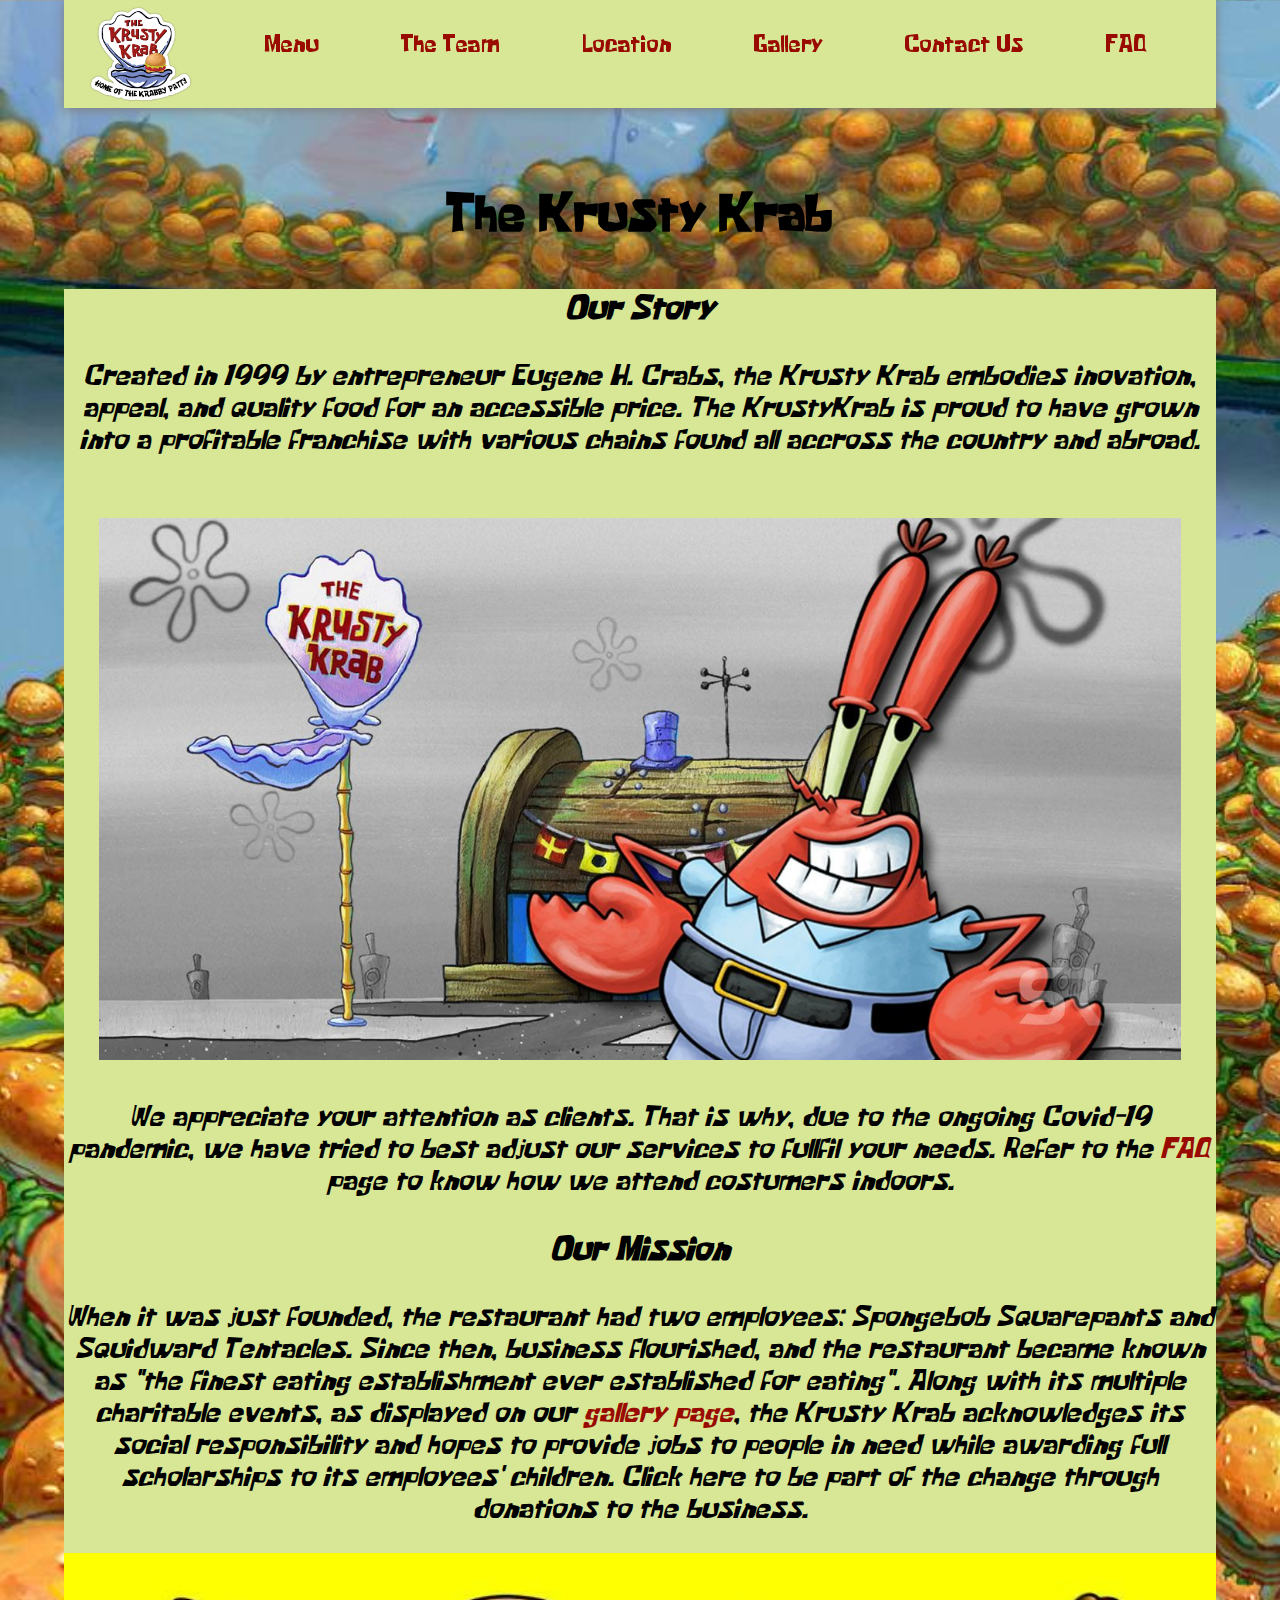
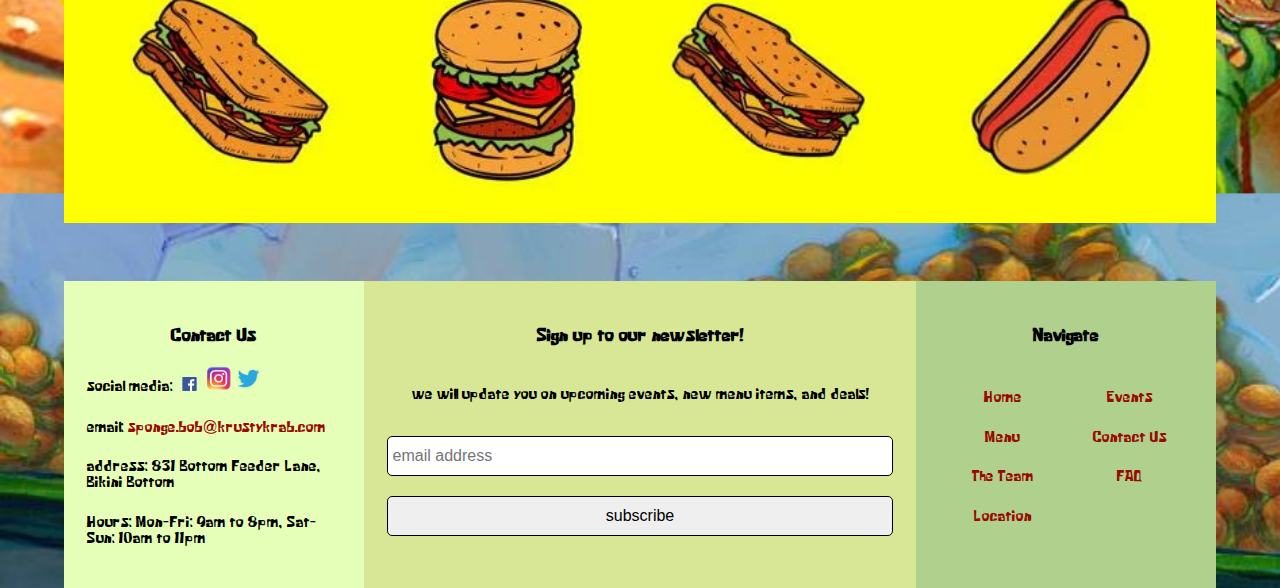
<file: index.html>
<!DOCTYPE html>
<html>
    <head>
        <meta http-equiv="Content-Type" content="text/html; charset=utf-8" />
        
        <!-- For our keywords, TA Victor told us we could include the same keywords on all our pages. -->
        <meta name="keywords" content="Spongebob, spongebob, Sponge Bob, Krusty Krab, Bikini Bottom, Krabby Patty, krabby patty, restaurant, burger, fast food, Mr. Krabs, Mr Krabs, cartoon restaurant">

        <link rel="stylesheet" type="text/css" href="style.css">
        <link rel="stylesheet" type="text/css" href="NavBarStyle.css">
        <link rel="stylesheet" type="text/css" href="FooterStyle.css">
        <!-- Insert Tristan's nav bar -->
        <title>Krusty Krab</title>
    </head>
    <body>
        
        <div id="navBar">
            <!-- logo -->
            <span id="logo">
                <a href="index.html"> <img src="KrustyKrabLogo.png" height="100%"></a>
            </span>
    
            <span id="pages">
                <!-- Menu -->
                <span class="navBox">
                    <a href="menu.html"> Menu </a>
                </span>
    
                <!-- The Team -->
                <span class="navBox">
                    <a href="team.html"> The Team </a>
                </span>
    
                <!-- Location -->
                <span class="navBox">
                    <a href="location.html"> Location </a>
                </span>
    
                <!-- Events / Gallery -->
                <span class="navBox">
                    <a href="gallery.html"> Gallery </a>
                </span>
    
                <!-- Contact Us -->
                <span class="navBox">
                    <a href="contact.html"> Contact Us </a>
                </span>
    
                <!-- FAQ -->
                <span class="navBox">
                    <a href="faq.html"> FAQ </a>
                </span>
        </div>

        <h1>The Krusty Krab</h1>
        <div class="content">
           
            <div class="about_us"> 
                
                <h3>Our Story</h3>
                <p>
                    Created in 1999 by entrepreneur Eugene H. Crabs, the 
                    Krusty Krab embodies inovation, appeal, and quality food
                    for an accessible price. The KrustyKrab is proud to 
                    have grown into a profitable franchise with various chains
                    found all accross the country and abroad. <br>
                    <div style="padding: 3%; border-radius: 15px;">
                        <img src="KrustyKrab.jpg"; width="100%";max-width="500px";>
                    </div>
                    We appreciate your attention as clients. That is why, due
                    to the ongoing Covid-19 pandemic, we have tried to best 
                    adjust our services to fullfil your needs. Refer to the 
                    <a href="faq.html">FAQ</a> page to know how we attend
                     costumers indoors. 
                    <br>
                    <h3>Our Mission</h3>
                    When it was just founded, the restaurant had two employees:
                    Spongebob Squarepants and Squidward Tentacles. Since then, 
                    business flourished, and the restaurant became known as 
                    "the finest eating establishment ever established for 
                    eating". Along with its multiple charitable events, as 
                    displayed on our <a href="gallery.html">gallery page</a>, the 
                    Krusty Krab acknowledges its social 
                    responsibility and hopes to provide jobs to people in need
                    while awarding full scholarships to its employees' 
                    children. Click <a href="contact.html"></a>here to be part
                    of the change through donations to the business. 
                </p>
            </div>

            <script>
                function mouseOut() {
                    document.getElementById("show_men").style = "show_menu";
                    document.getElementById("show_men").innerHTML="";
                }
                function mouseOver() {
                    document.getElementById("show_men").innerHTML="<span id=explore_menu><br>Explore Our Menu!</span>";
                }
            </script>

            <div class="all_together_menu">
               <!-- <div class="show_menu"> -->
                    <div class="Title">
                        <a href=menu.html>
                            <div id="show_men" onmouseout="mouseOut()" onmouseover="mouseOver()" ></div>
                        </a>
                    </div> 
                <!-- </div> -->
                <div class = "display_hover" style="color:#000">
                    <h2>Hello!!!!!</h2>
                </div>
            </div>
        </div>
        <div id="footer">
          
            <div class="column left">
                <h4>
                    Contact Us
                </h4>
    
                <div>
                    <span>
                        <h5 style="display: inline;">
                            social media:
                        </h5>
                    </span>
                    <span>
                        <a href="https://www.facebook.com/TheKrustyKrabOfficial" target="blank"><img src="facebook-logo-png-2320.png" class="responsiveImage"></a>
                    </span>
                    <span>
                        <a href="https://www.instagram.com/explore/tags/krustykrab/?hl=en" target="blank"><img src="instagram-logo-png-2428.png" class="responsiveImage"></a>
                    </span>
                    <span>
                        <a href="https://twitter.com/krustykrabUSA" target="blank"><img src="twitter-logo-png-5860.png" class="responsiveImage"></a>
                    </span>
                </div>
    
                <h5>
                    email: <a href="mailto: sponge.bob@krustykrab.com">sponge.bob@krustykrab.com</a>
                </h5>
    
                <h5>
                    address: 831 Bottom Feeder Lane, Bikini Bottom
                </h5>
    
                <h5>
                    Hours: Mon-Fri: 9am to 8pm, Sat-Sun: 10am to 11pm
                </h5>
            </div>
    
            <div class="column middle">
                <h4>
                    Sign up to our newsletter!
                </h4>
    
                <h5 style="text-align: center;">
                    we will update you on upcoming events, new menu items, and deals!
                </h5>
    
                <form>
                    <input type="text" placeholder="email address" name="email" required>
                    <input type="submit" value="subscribe" name="subscribe">
                </form>
            </div>
    
            <div class="column right">
                <h4>
                    Navigate
                </h4>
    
                <div id="navLinks">
                    <span class="navigate">
                        <h5><a href="index.html">Home</a></h5>
                        <h5><a href="menu.html">Menu</a></h5>
                        <h5><a href="team.html">The Team</a></h5>
                        <h5><a href="location.html">Location</a></h5>
                    </span>
                    <span class="navigate">
                        <h5><a href="events.html">Events</a></h5>
                        <h5><a href="contact.html">Contact Us</a></h5>
                        <h5><a href="faq.html">FAQ</a></h5>
                    </span>
                </div>
            </div>
        </div>
    </body>
</html>
</file>
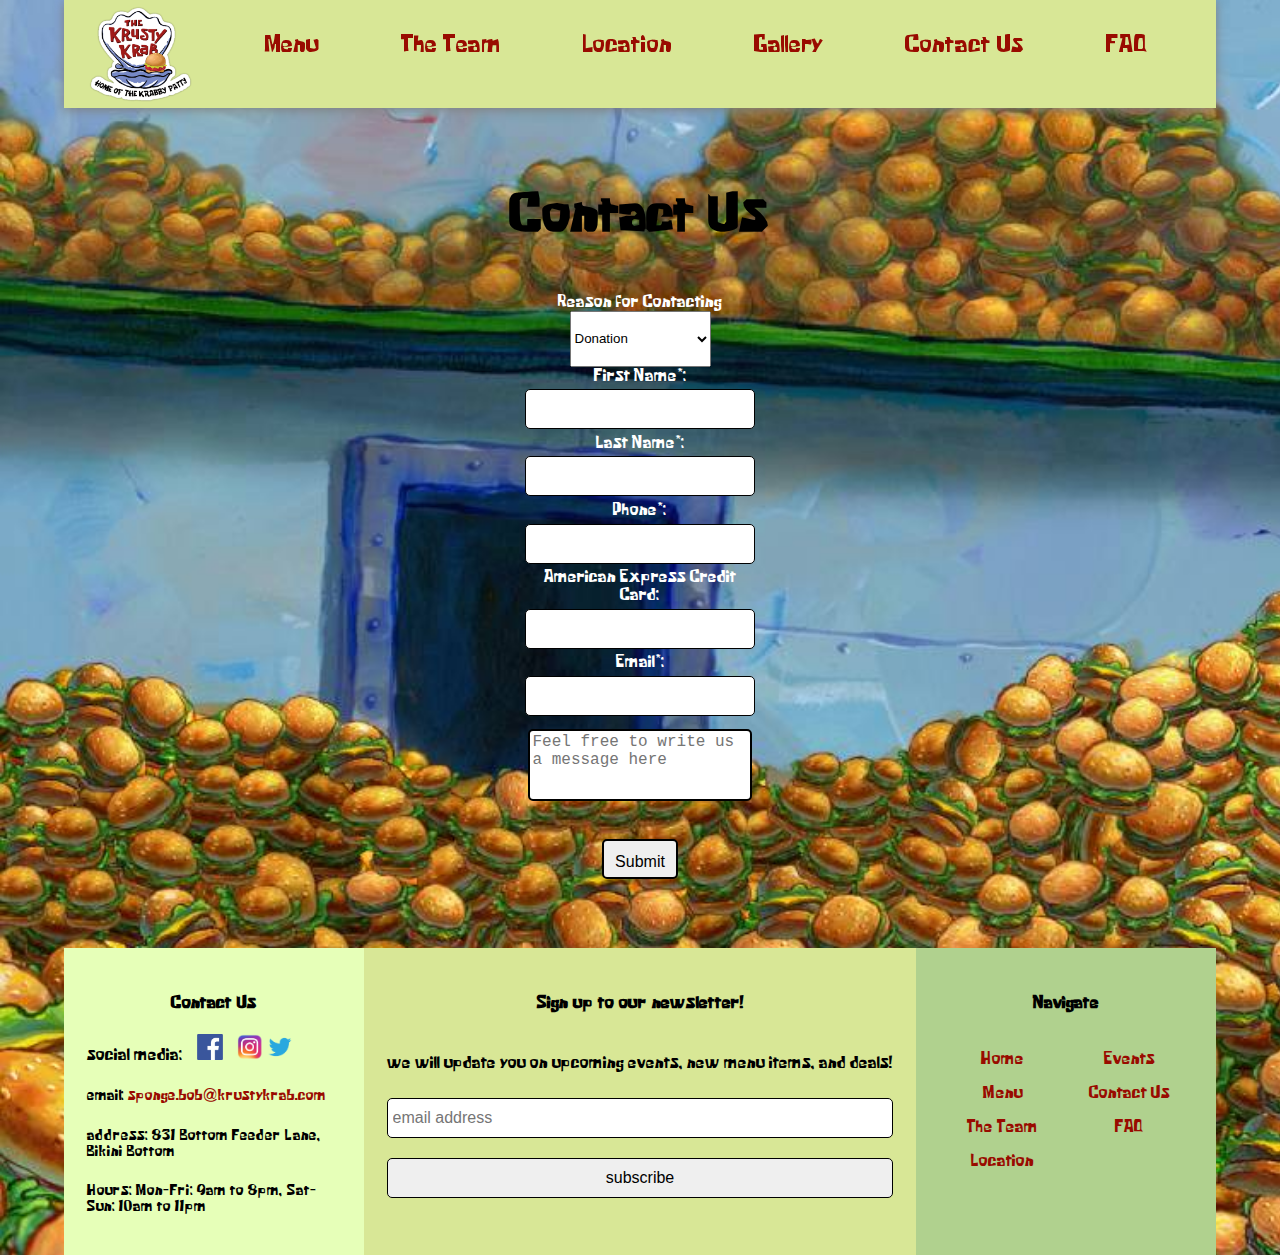
<file: contact.html>
<!DOCTYPE html>
<html>
    <head>

        <!-- For our keywords, TA Victor told us we could include the same keywords on all our pages. -->
        <meta name="keywords" content="Spongebob, spongebob, Sponge Bob, Krusty Krab, Bikini Bottom, Krabby Patty, krabby patty, restaurant, burger, fast food, Mr. Krabs, Mr Krabs, cartoon restaurant">
        
        <link rel="stylesheet" type="text/css" href="style.css">
        <link rel="stylesheet" type="text/css" href="FooterStyle.css">
        <link rel="stylesheet" type="text/css" href="NavBarStyle.css">
        <script src="https://code.jquery.com/jquery-3.6.0.slim.min.js" 
        integrity="sha256-u7e5khyithlIdTpu22PHhENmPcRdFiHRjhAuHcs05RI=" 
        crossorigin="anonymous"></script>
        <style>
            .errMsg {
                color: #D20E11; border: solid 1px #d20e11; display:none;  
                padding: 1px 15px;
                }
                form p {
                    margin: 0 40%;
                    color: #fff;
                }
            /* textarea {

            } */
        </style>
    </head>
<body>
    <div id="navBar">
        <!-- logo -->
        <span id="logo">
            <a href="index.html"> <img src="KrustyKrabLogo.png" height="100%"></a>
        </span>

        <span id="pages">
            <!-- Menu -->
            <span class="navBox">
                <a href="menu.html"> Menu </a>
            </span>

            <!-- The Team -->
            <span class="navBox">
                <a href="team.html"> The Team </a>
            </span>

            <!-- Location -->
            <span class="navBox">
                <a href="location.html"> Location </a>
            </span>

            <!-- Events / Gallery -->
            <span class="navBox">
                <a href="gallery.html"> Gallery </a>
            </span>

            <!-- Contact Us -->
            <span class="navBox">
                <a href="contact.html"> Contact Us </a>
            </span>

            <!-- FAQ -->
            <span class="navBox">
                <a href="faq.html"> FAQ </a>
            </span>
    </div>
    <script>

        //TODO:
        //Upload select options making sure its a comment, resume, reservations, or other
        //Add options for date and time if it is reservation, and remove resume of its not job application
        // style the whole page. 
        //
                             
        function validateEmail(email) 
        {
            const re = /^(([^<>()[\]\\.,;:\s@"]+(\.[^<>()[\]\\.,;:\s@"]+)*)|(".+"))@((\[[0-9]{1,3}\.[0-9]{1,3}\.[0-9]{1,3}\.[0-9]{1,3}\])|(([a-zA-Z\-0-9]+\.)+[a-zA-Z]{2,}))$/;
            return re.test(String(email).toLowerCase());
        }
        function validPhoneNumber()
        {
                var enteredNumber = document.getElementsByName("phone")[0].value;
                var phonenumber = /^\(?([0-9]{3})\)?[-. ]?([0-9]{3})[-. ]?([0-9]{4})$/;
                if(phonenumber.test(enteredNumber)){
                    return true; 
                }
                return false;    
        }
        function validate()
        {
            err=false;
            document.getElementById("errFName").style.display = "none";
            document.getElementById("errPhone").style.display = "none";
            document.getElementById("errLName").style.display = "none";
            document.getElementById("errMail").style.display = "none";
            document.getElementById("errCard").style.display = "none";
            with (document.data)
            {
                if (lname.value=="")
                {
                    document.getElementById("errFName").style.display = "inline-block";
                    lname.focus();
                    err=true;
                }
                if (fname.value=="")
                {
                    document.getElementById("errLName").style.display = "inline-block";

                    phone.focus();
                    err=true;
                }
                if(email.value=="" || !(validateEmail(email.value))) 
                {
                    document.getElementById("errMail").style.display = "inline-block";
                    email.focus();
                    err=true;
                }
                if(phone.value==""|| !validPhoneNumber())
                {
                    document.getElementById("errPhone").style.display = "inline-block";
                    phone.focus();
                    err=true;
                }
                if(card.value == "" || !validCard(card.value))
                {
                    document.getElementById("errCard").style.display = "inline-block"
                    card.focus()
                    err = true
                }
            }
            return !err;
        }
        function validCard(inputtxt)
        {
            var cardno = /^(?:3[47][0-9]{13})$/;
            if(inputtxt.value.match(cardno))
                    {
                return true;
                    }
                else
                    {
                    // alert("Not a valid American Express credit card number!");
                        return false;
                    }
        }
        
        window.onload =  function() 
        {
            
            displayAppropriateValue("donate")
            select_choices = document.getElementById("reason")
            select_choices.addEventListener("change", function ()
            {
                displayAppropriateValue(select_choices.value)
            })
            
            // alert(select_choices)
            // alert("hey")
        }
        function displayAppropriateValue(choice)
        {
            if(choice == "donate")
            {
                document.getElementById("myFile").style.display = "none";
                document.getElementById("card").style.display = "inline-block";
                document.getElementById("ResDate").style.display = "none";
                document.getElementById("file").style.display = "none";
            }
            else if(choice == "employment")
            {
                document.getElementById("card").style.display = "none";
                document.getElementById("myFile").style.display = "inline-block";
                document.getElementById("ResDate").style.display = "none";
                document.getElementById("file").style.display = "inline-block";

            }
            else if(choice == "other")
            {
                document.getElementById("myFile").style.display = "none";
                document.getElementById("card").style.display = "none";
                document.getElementById("ResDate").style.display = "none";
                document.getElementById("file").style.display = "none";
            }
            else if(choice == "reservation")
            {
                document.getElementById("myFile").style.display = "none";
                document.getElementById("card").style.display = "none";
                document.getElementById("ResDate").style.display = "inline-block";
                document.getElementById("file").style.display = "none";
                //display calendar or something that checks for appropriate date. 
            }
            // alert(choice)
        }

    </script>
<h1>Contact Us</h1>
<!-- <p>Click on the "Choose File" button to upload a file:</p> -->

<form 
    action="/action_page.php"
    name="data"
    class="data">
<p>Reason for Contacting</p>
<select name="reason" id="reason">
    <option value="donate">Donation</option>
    <option value="employment">Employment</option>
    <option value="reservation">Make a Reservation</option>
    <option value="other">Other</option>
</select>
<p>First Name*: <input type="text"  name='fname' /></p>
<div id="errFName" class="errMsg" display = "none"> 
    First Name is required</div> 
<p>Last Name*:  <input type="text"  name='lname' /></p>
	<div id="errLName" class="errMsg" display = "none"> 
        Last Name is required</div> 
<p id= "phone">Phone*: <input type="text"  name='phone'/></p>
    <div id="errPhone" class="errMsg" display= "none"> 
        Valid phone number is required</div>
<p id= "card">American Express Credit Card: <input type="text"  name='card'/></p>
<div id="errCard" class="errMsg" display= "none"> 
    Valid credit card is required</div>
<p id= "email">Email*: <input type="text"  name='email'/></p>
    <div id="errMail" class="errMsg" display= "none"> 
        Valid email is required</div>
<p id="ResDate">Set the date for the Reservation*:
    <input type="date" name="date"></p>
    <div id="errDate" class="errMsg" display= "none"> 
        Valid date is required</div>

        <!-- <script>
            var	finalTax = document.getElementById("abc");
            finalTax = "123445";
        </script> -->
    
<p>
<textarea placeholder="Feel free to write us a message here"></textarea>
</p>
    <!-- <label for="Upload">UPLOAD</label>
    <label for="myFile">UPLOAD</label> -->
    <p id= "file">Resume*: <br><input type="file" id="myFile" label="" value="Upload" class="button">
    <div id="errResume" class="errMsg" display= "none"> 
        Valid file is required</div>            
  <br>
  <!-- <label for="myFile">Upload resume</label> -->
  <input type = "button" value = "Submit" onclick="return validate()"/>
<!-- </p> -->
</form>




    <div id="footer">
		<div class="column left">
			<h4>
				Contact Us
			</h4>

			<div>
				<span>
					social media:
				</span>
				<span>
					<a href="https://www.facebook.com/TheKrustyKrabOfficial" target="blank"><img src="facebook-logo-png-2320.png" height="26px"></a>
				</span>
				<span>
					<a href="https://www.instagram.com/explore/tags/krustykrab/?hl=en" target="blank"><img src="instagram-logo-png-2428.png" height="26px"></a>
				</span>
				<span>
					<a href="https://twitter.com/krustykrabUSA" target="blank"><img src="twitter-logo-png-5860.png" height="26px"></a>
				</span>
			</div>

			<h5>
				email: <a href="mailto: sponge.bob@krustykrab.com">sponge.bob@krustykrab.com</a>
			</h5>

			<h5>
				address: 831 Bottom Feeder Lane, Bikini Bottom
			</h5>

			<h5>
				Hours: Mon-Fri: 9am to 8pm, Sat-Sun: 10am to 11pm
			</h5>
		</div>

		<div class="column middle">
			<h4>
				Sign up to our newsletter!
			</h4>

			<p style="text-align: center;">
				we will update you on upcoming events, new menu items, and deals!
			</p>

			<form>
				<input type="text" placeholder="email address" name="email" required>
				<input type="submit" value="subscribe" name="subscribe">
			</form>
		</div>

		<div class="column right">
			<h4>
				Navigate
			</h4>

			<div id="navLinks">
				<span class="navigate">
					<p><a href="index.html">Home</a></p>
					<p><a href="menu.html">Menu</a></p>
					<p><a href="team.html">The Team</a></p>
					<p><a href="location.html">Location</a></p>
				</span>
				<span class="navigate">
					<p><a href="events.html">Events</a></p>
					<p><a href="contact.html">Contact Us</a></p>
					<p><a href="faq.html">FAQ</a></p>
				</span>
			</div>

		</div>
	</div>
</body>
</html>
</file>
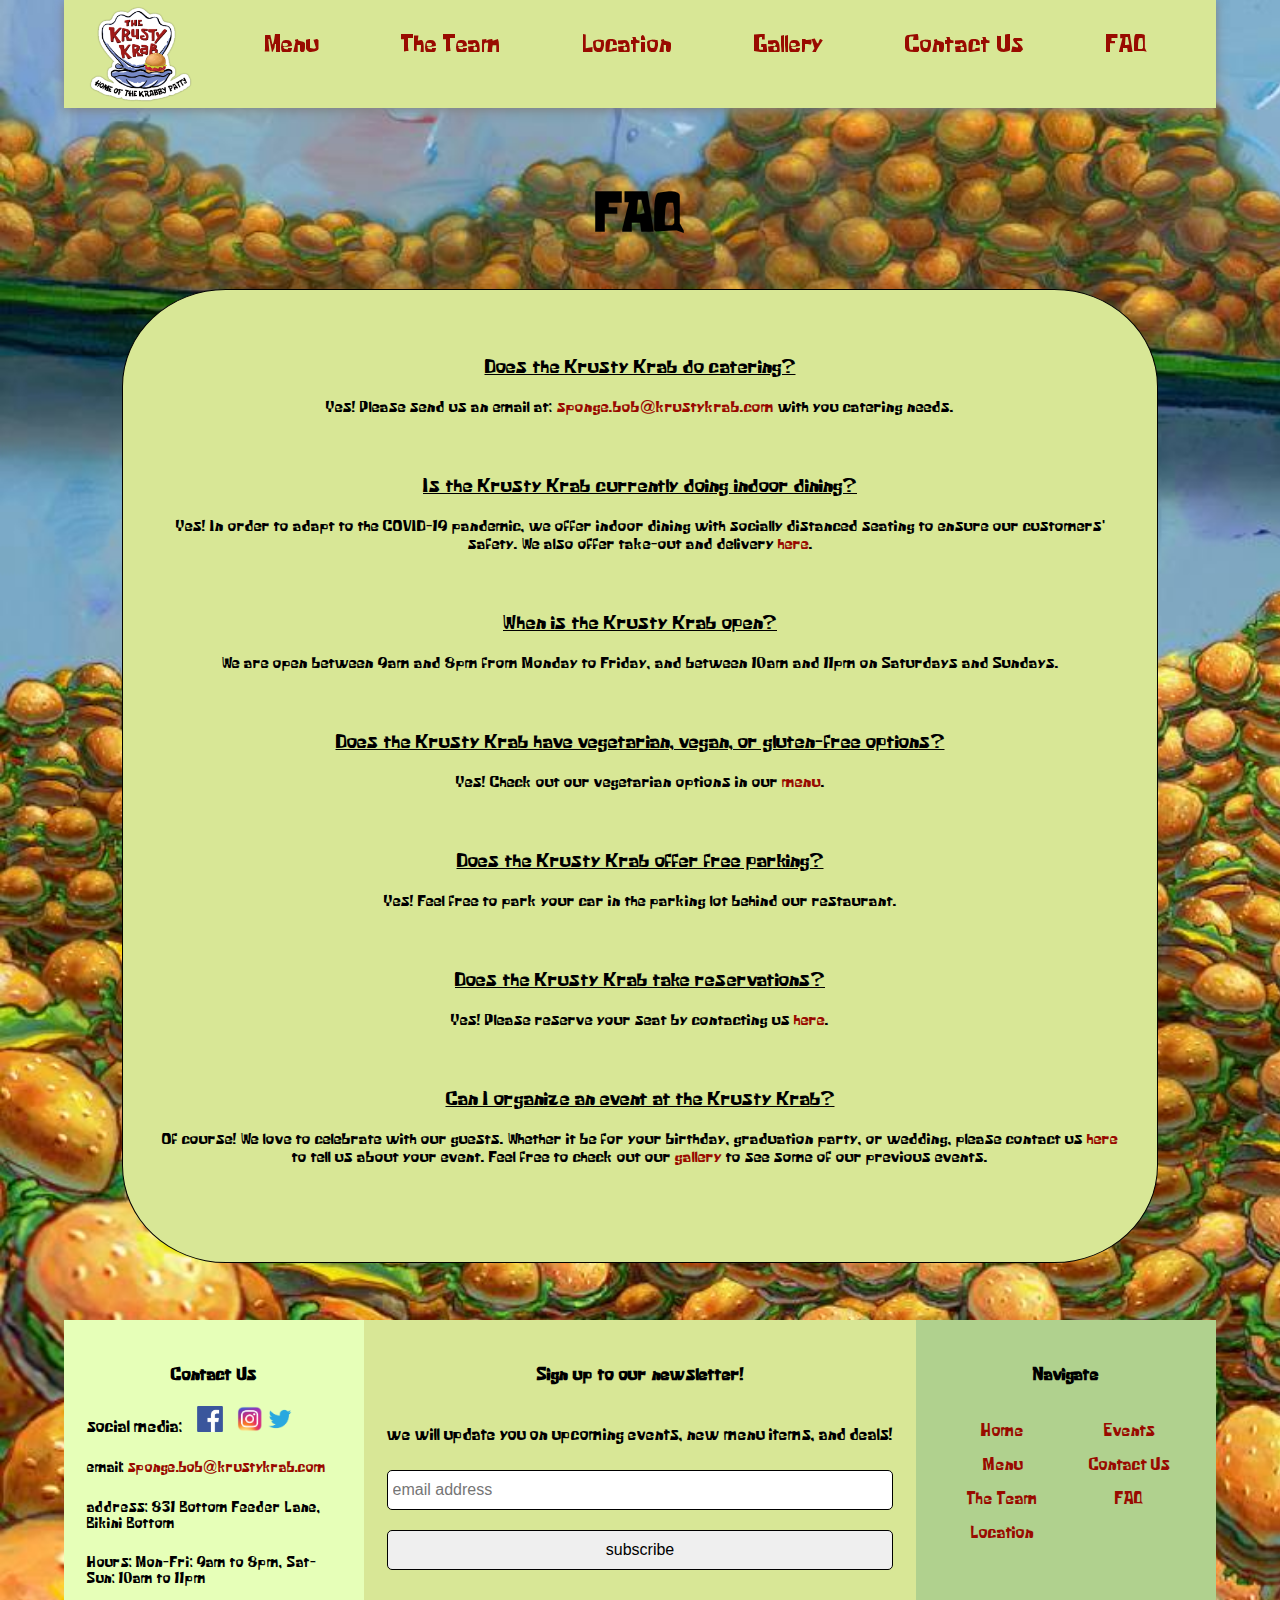
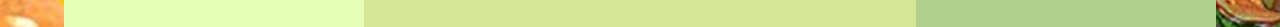
<file: faq.html>
<!DOCTYPE html>
<html>
<head>
	<title>
		FAQ
	</title>

	<!-- For our keywords, TA Victor told us we could include the same keywords on all our pages. -->
    <meta name="keywords" content="Spongebob, spongebob, Sponge Bob, Krusty Krab, Bikini Bottom, Krabby Patty, krabby patty, restaurant, burger, fast food, Mr. Krabs, Mr Krabs, cartoon restaurant">
        
	<link rel="stylesheet" type="text/css" href="style.css">
	<link rel="stylesheet" type="text/css" href="faqStyle.css">
	<link rel="stylesheet" type="text/css" href="FooterStyle.css">
	<link rel="stylesheet" type="text/css" href="NavBarStyle.css">
</head>
<body>
	<div id="navBar">
		<!-- logo -->
		<span id="logo">
			<a href="index.html"> <img src="KrustyKrabLogo.png" height="100%"></a>
		</span>

		<span id="pages">
			<!-- Menu -->
			<span class="navBox">
				<a href="menu.html"> Menu </a>
			</span>

			<!-- The Team -->
			<span class="navBox">
				<a href="team.html"> The Team </a>
			</span>

			<!-- Location -->
			<span class="navBox">
				<a href="location.html"> Location </a>
			</span>

			<!-- Events / Gallery -->
			<span class="navBox">
				<a href="gallery.html"> Gallery </a>
			</span>

			<!-- Contact Us -->
			<span class="navBox">
				<a href="contact.html"> Contact Us </a>
			</span>

			<!-- FAQ -->
			<span class="navBox">
				<a href="faq.html"> FAQ </a>
			</span>
	</div>

	<h1>
		FAQ
	</h1>
	<div id="container">
		<div class="question">
			Does the Krusty Krab do catering?
		</div>
		<div class="answer">
			Yes! Please send us an email at: <a href="mailto: sponge.bob@krustykrab.com">sponge.bob@krustykrab.com</a> with you catering needs.
		</div>

		<div class="question">
			Is the Krusty Krab currently doing indoor dining?
		</div>
		<div class="answer">
			Yes! In order to adapt to the COVID-19 pandemic, we offer indoor dining with socially distanced seating to ensure our customers' safety. We also offer take-out and delivery <a href="menu.html"> here</a>.
		</div>

		<div class="question">
			When is the Krusty Krab open? 
		</div>
		<div class="answer">
			We are open between 9am and 8pm from Monday to Friday, and between 10am and 11pm on Saturdays and Sundays.
		</div>

		<div class="question">
			Does the Krusty Krab have vegetarian, vegan, or gluten-free options?
		</div>
		<div class="answer">
			Yes! Check out our vegetarian options in our <a href="menu.html">menu</a>.
		</div>

		<div class="question">
			Does the Krusty Krab offer free parking?
		</div>
		<div class="answer">
			Yes! Feel free to park your car in the parking lot behind our restaurant.
		</div>

		<div class="question">
			Does the Krusty Krab take reservations?
		</div>
		<div class="answer">
			Yes! Please reserve your seat by contacting us <a href="contact.html">here</a>.
		</div>

		<div class="question">
			Can I organize an event at the Krusty Krab?
		</div>
		<div class="answer">
			Of course! We love to celebrate with our guests. Whether it be for your birthday, graduation party, or wedding, please contact us <a href="contact.html">here</a> to tell us about your event. Feel free to check out our <a href="events.html">gallery</a> to see some of our previous events.
		</div>
	</div>

	

<div id="footer">
	<div class="column left">
		<h4>
			Contact Us
		</h4>

		<div>
			<span>
				social media:
			</span>
			<span>
				<a href="https://www.facebook.com/TheKrustyKrabOfficial" target="blank"><img src="facebook-logo-png-2320.png" height="26px"></a>
			</span>
			<span>
				<a href="https://www.instagram.com/explore/tags/krustykrab/?hl=en" target="blank"><img src="instagram-logo-png-2428.png" height="26px"></a>
			</span>
			<span>
				<a href="https://twitter.com/krustykrabUSA" target="blank"><img src="twitter-logo-png-5860.png" height="26px"></a>
			</span>
		</div>

		<h5>
			email: <a href="mailto: sponge.bob@krustykrab.com">sponge.bob@krustykrab.com</a>
		</h5>

		<h5>
			address: 831 Bottom Feeder Lane, Bikini Bottom
		</h5>

		<h5>
			Hours: Mon-Fri: 9am to 8pm, Sat-Sun: 10am to 11pm
		</h5>
	</div>

	<div class="column middle">
		<h4>
			Sign up to our newsletter!
		</h4>

		<p style="text-align: center;">
			we will update you on upcoming events, new menu items, and deals!
		</p>

		<form>
			<input type="text" placeholder="email address" name="email" required>
			<input type="submit" value="subscribe" name="subscribe">
		</form>
	</div>

	<div class="column right">
		<h4>
			Navigate
		</h4>

		<div id="navLinks">
			<span class="navigate">
				<p><a href="index.html">Home</a></p>
				<p><a href="menu.html">Menu</a></p>
				<p><a href="team.html">The Team</a></p>
				<p><a href="location.html">Location</a></p>
			</span>
			<span class="navigate">
				<p><a href="events.html">Events</a></p>
				<p><a href="contact.html">Contact Us</a></p>
				<p><a href="faq.html">FAQ</a></p>
			</span>
		</div>

	</div>
</div>

</body>
</html>
</file>
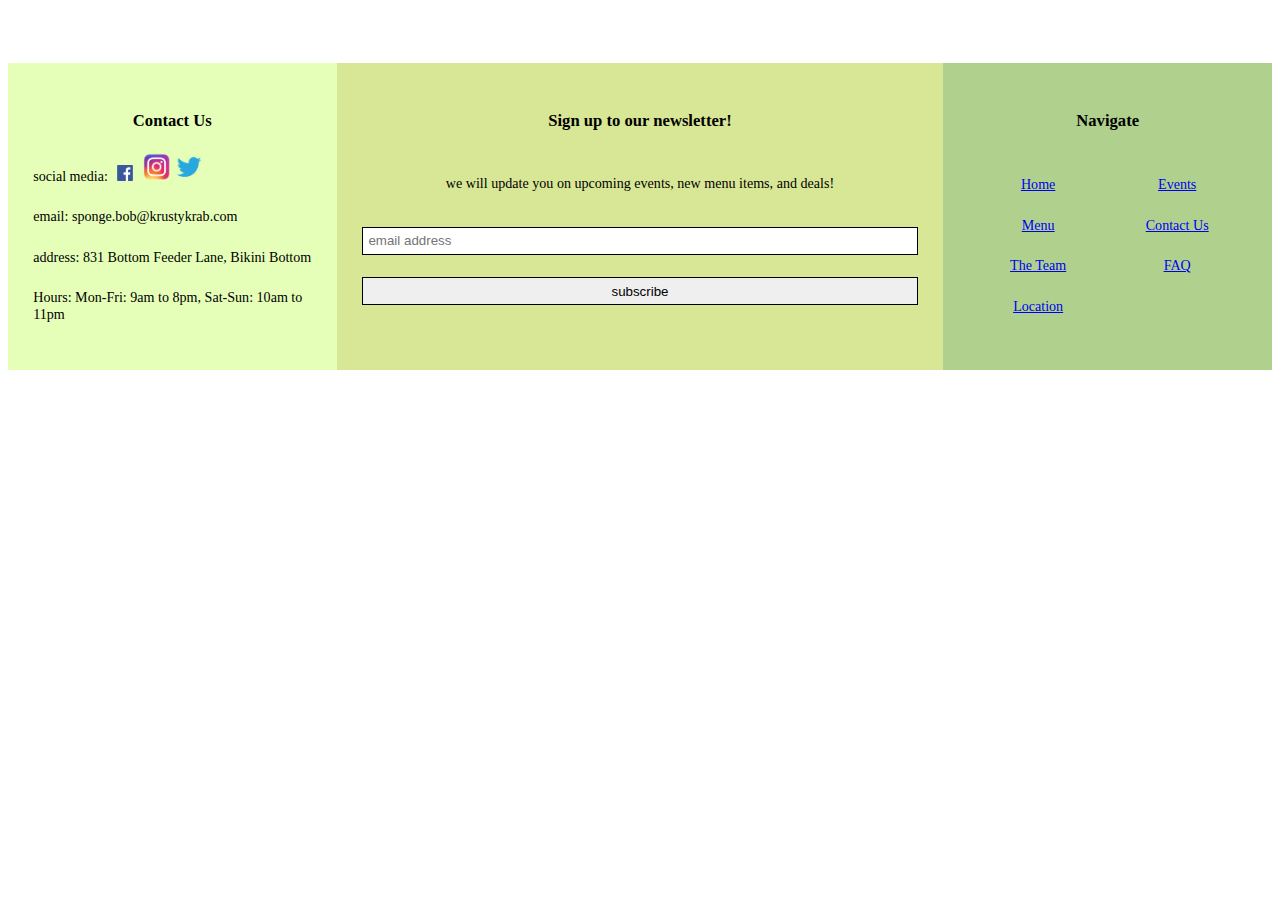
<file: Footer.html>
<!DOCTYPE html>
<html>
<head>
	<title>
		Footer
	</title>

	<link rel="stylesheet" type="text/css" href="FooterStyle.css">

</head>
<body>
	<div id="footer">
		<div class="column left">
			<h4>
				Contact Us
			</h4>

			<div>
				<span>
					<h5 style="display: inline;">
						social media:
					</h5>
				</span>
				<span>
					<a href="https://www.facebook.com/TheKrustyKrabOfficial" target="blank"><img src="facebook-logo-png-2320.png" class="responsiveImage"></a>
				</span>
				<span>
					<a href="https://www.instagram.com/explore/tags/krustykrab/?hl=en" target="blank"><img src="instagram-logo-png-2428.png" class="responsiveImage"></a>
				</span>
				<span>
					<a href="https://twitter.com/krustykrabUSA" target="blank"><img src="twitter-logo-png-5860.png" class="responsiveImage"></a>
				</span>
			</div>

			<h5>
				email: sponge.bob@krustykrab.com
			</h5>

			<h5>
				address: 831 Bottom Feeder Lane, Bikini Bottom
			</h5>

			<h5>
				Hours: Mon-Fri: 9am to 8pm, Sat-Sun: 10am to 11pm
			</h5>
		</div>

		<div class="column middle">
			<h4>
				Sign up to our newsletter!
			</h4>

			<h5 style="text-align: center;">
				we will update you on upcoming events, new menu items, and deals!
			</h5>

			<form>
				<input type="text" placeholder="email address" name="email" required>
				<input type="submit" value="subscribe" name="subscribe">
			</form>
		</div>

		<div class="column right">
			<h4>
				Navigate
			</h4>

			<div id="navLinks">
				<span class="navigate">
					<h5><a href="index.html">Home</a></h5>
					<h5><a href="menu.html">Menu</a></h5>
					<h5><a href="team.html">The Team</a></h5>
					<h5><a href="location.html">Location</a></h5>
				</span>
				<span class="navigate">
					<h5><a href="events.html">Events</a></h5>
					<h5><a href="contact.html">Contact Us</a></h5>
					<h5><a href="faq.html">FAQ</a></h5>
				</span>
			</div>

		</div>
	</div>
</body>
</html>
</file>
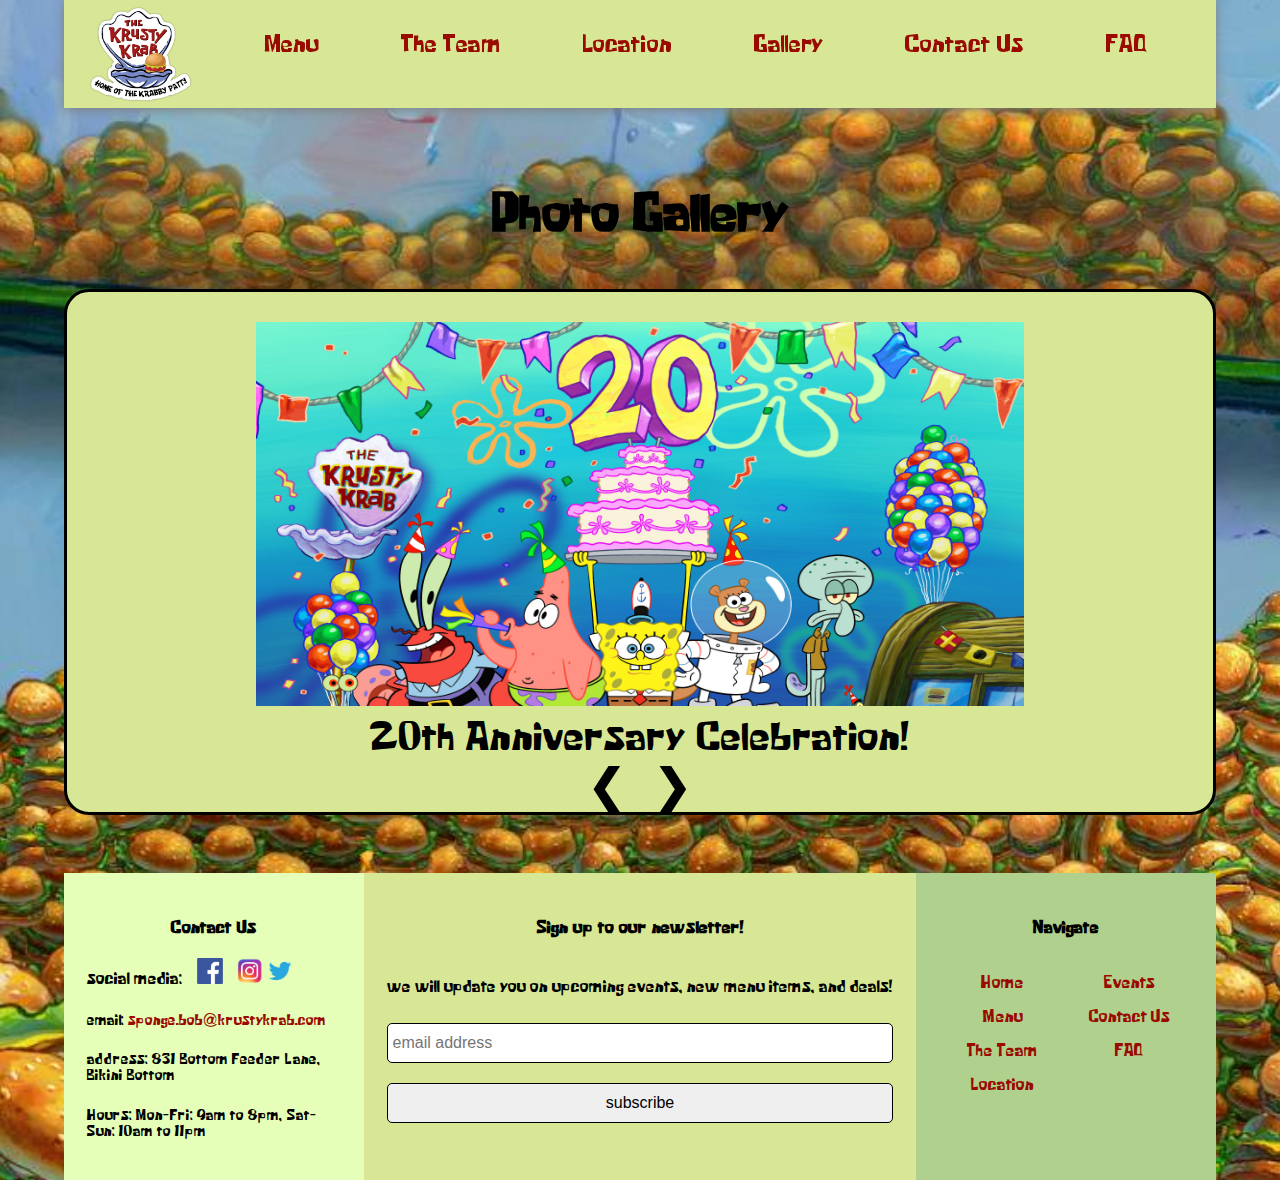
<file: gallery.html>
<!DOCTYPE html>
<html>
    <head>

        <!-- For our keywords, TA Victor told us we could include the same keywords on all our pages. -->
        <meta name="keywords" content="Spongebob, spongebob, Sponge Bob, Krusty Krab, Bikini Bottom, Krabby Patty, krabby patty, restaurant, burger, fast food, Mr. Krabs, Mr Krabs, cartoon restaurant">
        
        <link rel="stylesheet" type="text/css" href="style.css">
        <link rel = "stylesheet" type="text/css" href = "FooterStyle.css">
        <link rel = "stylesheet" type = "text/css" href = "NavBarStyle.css">
        <script src="https://code.jquery.com/jquery-3.6.0.js" integrity="sha256-H+K7U5CnXl1h5ywQfKtSj8PCmoN9aaq30gDh27Xc0jk=" crossorigin="anonymous"></script>
        <!-- Insert Tristan's nav bar -->
        <title>Krusty Krab</title>
        <style>
            /* * {box-sizing:border-box} */
            .slideshow {
                background-color: rgb(216, 231, 150);
                background-size: contain;
                border: 3px solid #000;
                border-radius: 25px;
            }
            /* Slideshow container */
            /* .slideshow-container {
                max-width: 75%;
                max-height: 50%;
                position: relative;
                margin: auto;
            } */
            .slides {
                padding-top: 30px;
                width: 60vw;
                height: 30vw;
                object-fit: fill;
            }
            /* Hide the images by default */
            .mySlides {
                display: none;
                font-size: 3vw;
            }

            /* Next & previous buttons */
            .prev, .next {
            cursor: pointer;
            position: sticky;
            top: 70%;
            width: auto;
            margin-top: -22px;
            padding: 12px;
            color: #000;
            font-weight: bold;
            font-size: 3.5vw;
            transition: 0.6s ease;
            border-radius: 0 3px 3px 0;
            user-select: none;
            }

            /* Position the "next button" to the right */
            .next {
            right: 0;
            border-radius: 3px 0 0 3px;
            margin-right: 5vw;
            }

            .prev {
                left: 0;
                border-radius: 3px 0 0 3px;
                margin-left: 5vw;
            }

            /* On hover, add a black background color with a little bit see-through */
            .prev:hover, .next:hover {
            background-color: rgba(0,0,0,0.8);
            }

            /* Caption text */
            .text {
            color: #f2f2f2;
            font-size: 15px;
            padding: 8px 12px;
            position: absolute;
            bottom: 8px;
            width: 100%;
            text-align: center;
            }

            /* Number text (1/3 etc) */
            .numbertext {
            color: #f2f2f2;
            font-size: 12px;
            padding: 8px 12px;
            position: absolute;
            top: 0;
            }

            /* The dots/bullets/indicators */
            .dot {
            cursor: pointer;
            height: 15px;
            width: 15px;
            margin: 0 2px;
            background-color: #bbb;
            border-radius: 50%;
            display: inline-block;
            transition: background-color 0.6s ease;
            }

            .active, .dot:hover {
            background-color: #717171;
            }

            /* Fading animation */
            .fade {
            -webkit-animation-name: fade;
            -webkit-animation-duration: 1s;
            animation-name: fade;
            animation-duration: 1s;
            }

            @-webkit-keyframes fade {
            from {opacity: .4}
            to {opacity: 1}
            }

            @keyframes fade {
            from {opacity: .4}
            to {opacity: 1}
            }
            #numbertext {
                text-align: inline;
            }
        </style>
    </head>
    <body>
        <div id="navBar">
            <!-- logo -->
            <span id="logo">
                <a href="index.html"> <img src="KrustyKrabLogo.png" height="100%"></a>
            </span>
    
            <span id="pages">
                <!-- Menu -->
                <span class="navBox">
                    <a href="menu.html"> Menu </a>
                </span>
    
                <!-- The Team -->
                <span class="navBox">
                    <a href="team.html"> The Team </a>
                </span>
    
                <!-- Location -->
                <span class="navBox">
                    <a href="location.html"> Location </a>
                </span>
    
                <!-- Events / Gallery -->
                <span class="navBox">
                    <a href="gallery.html"> Gallery </a>
                </span>
    
                <!-- Contact Us -->
                <span class="navBox">
                    <a href="contact.html"> Contact Us </a>
                </span>
    
                <!-- FAQ -->
                <span class="navBox">
                    <a href="faq.html"> FAQ </a>
                </span>
        </div>
        <h1>Photo Gallery</h1>
        <div class="slideshow" style = "text-align: center;">
            <div class="mySlides fade">
                <img src="img1.jpg" class = "slides" >
                <br>
                20th Anniversary Celebration!
              </div>
            
              <div class="mySlides fade">
                <img src="img2.jpg" class = "slides">
                <br>
                Krabby Patty!
              </div>
            
              <div class="mySlides fade">
                <img src="img3.jpg" class = "slides">
                <div class="text"></div>
                <br>
                Your Reaction to our Krabby Patty!
              </div>

              <div class="mySlides fade">
                <img src="img4.jpg" class = "slides">
                <div class="text"></div>
                <br>
                Our Lovely Chefs!
              </div>

              <div class="mySlides fade">
                <img src="img5.jpg" class = "slides">
                <div class="text"></div>
                <br>
                Our Lovely Chefs Again!
              </div>

              <!-- Next and previous buttons -->
              <a class="prev" onclick="plusSlides(-1)">&#10094;</a>
              <a class="next" onclick="plusSlides(1)">&#10095;</a>
        </div>
        <script langauge = "javascript">
            var slideIndex = 1;
            showSlides(slideIndex);

            // Next/previous controls

3
4
            // A $( document ).ready() block.
            $( document ).ready(function() {
                $(".mySlides").fadeIn(2000);
            });
            function plusSlides(n) {
                showSlides(slideIndex += n);
            }

            // Thumbnail image controls
            function currentSlide(n) {
                showSlides(n);
            }

            function showSlides(n) {
                var i;
                var slides = document.getElementsByClassName("mySlides");
                var dots = document.getElementsByClassName("dot");
                if (n > slides.length) 
                    {slideIndex = 1}
                if (n < 1) 
                    {slideIndex = slides.length}
                for (i = 0; i < slides.length; i++) {
                    slides[i].style.display = "none";
                }
                for (i = 0; i < dots.length; i++) {
                    dots[i].className = dots[i].className.replace(" active", "");
                }
                slides[slideIndex-1].style.display = "block";
                dots[slideIndex-1].className += " active";
            }
        </script>
    </body>
    <body>
        <div id="footer">
            <div class="column left">
                <h4>
                    Contact Us
                </h4>
    
                <div>
                    <span>
                        social media:
                    </span>
                    <span>
                        <a href="https://www.facebook.com/TheKrustyKrabOfficial" target="blank"><img src="facebook-logo-png-2320.png" height="26px"></a>
                    </span>
                    <span>
                        <a href="https://www.instagram.com/explore/tags/krustykrab/?hl=en" target="blank"><img src="instagram-logo-png-2428.png" height="26px"></a>
                    </span>
                    <span>
                        <a href="https://twitter.com/krustykrabUSA" target="blank"><img src="twitter-logo-png-5860.png" height="26px"></a>
                    </span>
                </div>
    
                <h5>
                    email: <a href="mailto: sponge.bob@krustykrab.com">sponge.bob@krustykrab.com</a>
                </h5>
    
                <h5>
                    address: 831 Bottom Feeder Lane, Bikini Bottom
                </h5>
    
                <h5>
                    Hours: Mon-Fri: 9am to 8pm, Sat-Sun: 10am to 11pm
                </h5>
            </div>
    
            <div class="column middle">
                <h4>
                    Sign up to our newsletter!
                </h4>
    
                <p style="text-align: center;">
                    we will update you on upcoming events, new menu items, and deals!
                </p>
    
                <form>
                    <input type="text" placeholder="email address" name="email" required>
                    <input type="submit" value="subscribe" name="subscribe">
                </form>
            </div>
    
            <div class="column right">
                <h4>
                    Navigate
                </h4>
    
                <div id="navLinks">
                    <span class="navigate">
                        <p><a href="index.html">Home</a></p>
                        <p><a href="menu.html">Menu</a></p>
                        <p><a href="team.html">The Team</a></p>
                        <p><a href="location.html">Location</a></p>
                    </span>
                    <span class="navigate">
                        <p><a href="events.html">Events</a></p>
                        <p><a href="contact.html">Contact Us</a></p>
                        <p><a href="faq.html">FAQ</a></p>
                    </span>
                </div>
    
            </div>
        </div>
    </body>
</html>
</file>
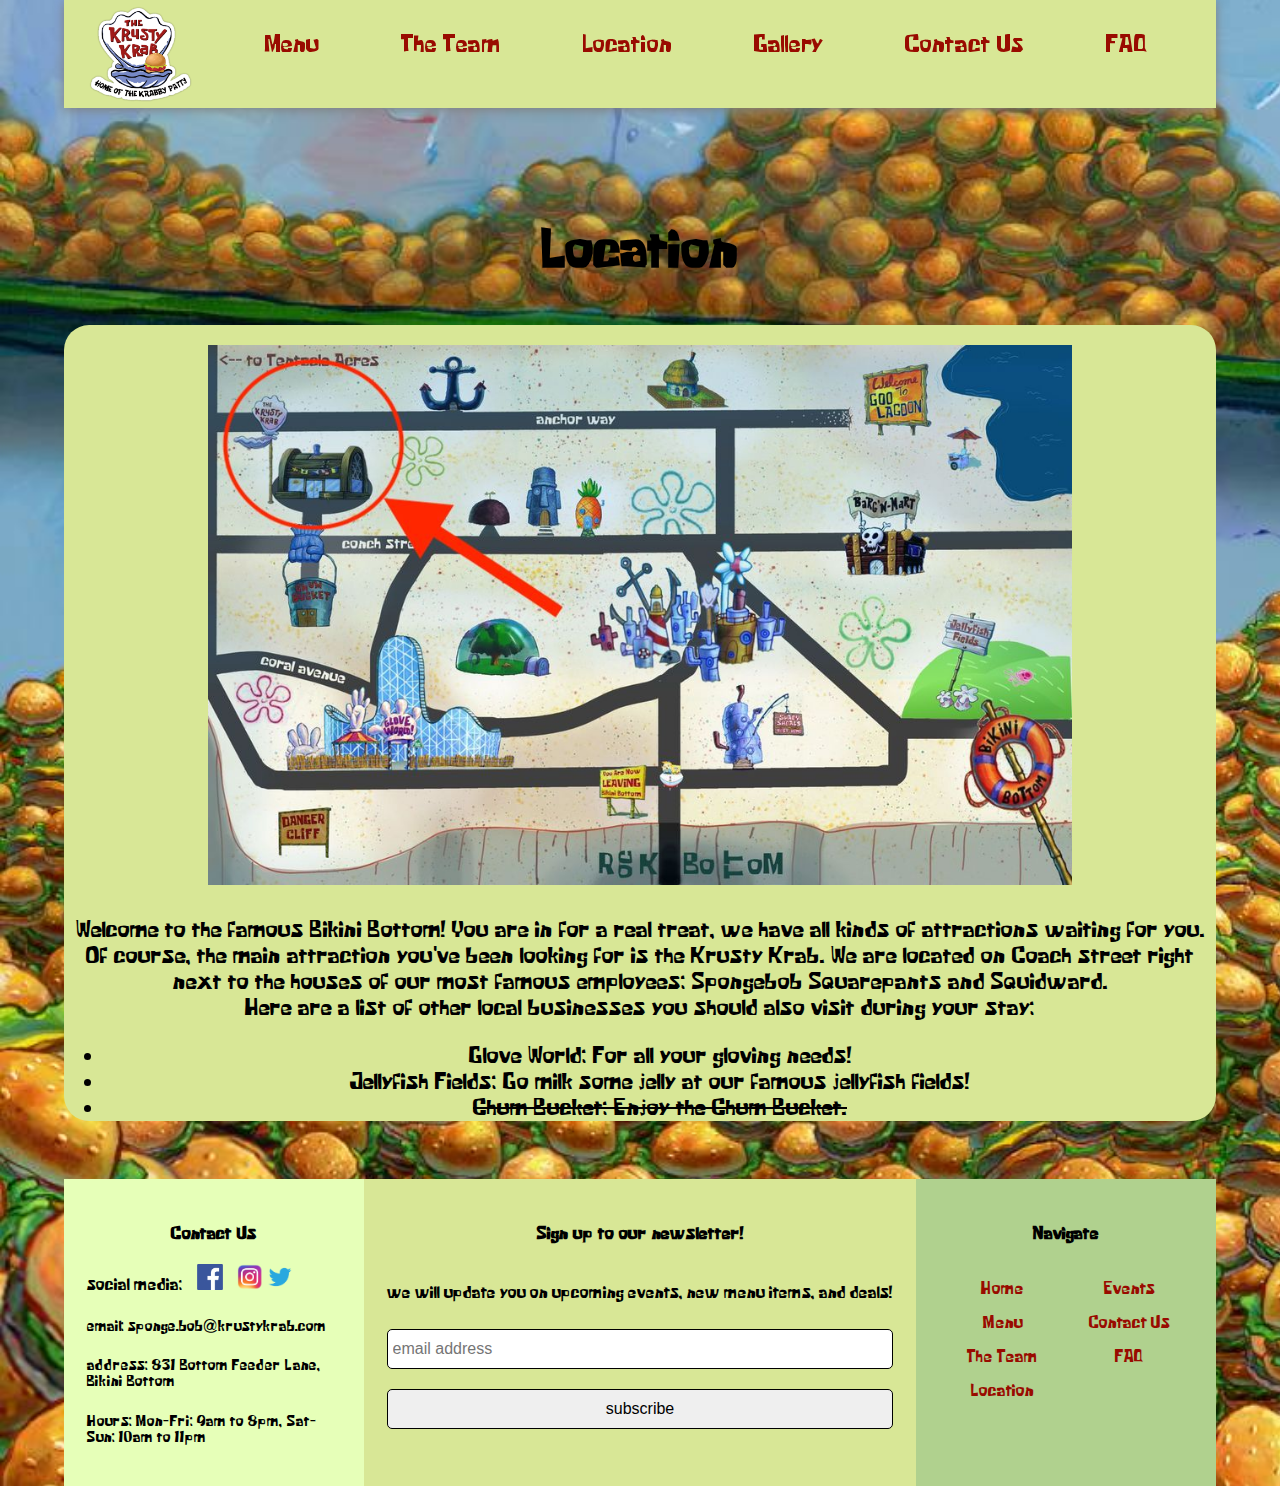
<file: location.html>
<!DOCTYPE html>
<html>
    <head>
        <link rel="stylesheet" type="text/css" href="style.css">
        <link rel = "stylesheet" type="text/css" href = "FooterStyle.css">
        <link rel = "stylesheet" type = "text/css" href = "NavBarStyle.css">
        <title>Krusty Krab</title>
        <style>
            #map {
                text-align: center;
                background-color:rgb(216, 231, 150);
                font-size: 22px;
                border-radius:25px;
                font-family: "KrustyFont";
            }
            @font-face {
  		        font-family: 'KrustyFont';
  		        src: URL('MenuFont.ttf') format('truetype');
	        }
            #map-container {
                padding-top: 20px;
                border-radius: 25px;
                border: 3px;
            }
            #title {
                font-size: 4vw;
                text-align: center;
            }
        </style>
    </head>
    
    <body>
        <div id="navBar">
            <!-- logo -->
            <span id="logo">
                <a href="index.html"> <img src="KrustyKrabLogo.png" height="100%"></a>
            </span>
            <span id="pages">
                <!-- Menu -->
                <span class="navBox">
                    <a href="menu.html"> Menu </a>
                </span>
    
                <!-- The Team -->
                <span class="navBox">
                    <a href="team.html"> The Team </a>
                </span>
    
                <!-- Location -->
                <span class="navBox">
                    <a href="location.html"> Location </a>
                </span>
    
                <!-- Events / Gallery -->
                <span class="navBox">
                    <a href="gallery.html"> Gallery </a>
                </span>
    
                <!-- Contact Us -->
                <span class="navBox">
                    <a href="contact.html"> Contact Us </a>
                </span>
    
                <!-- FAQ -->
                <span class="navBox">
                    <a href="faq.html"> FAQ </a>
                </span>
        </div>

    </body>
    <br><br>
        <h1>Location</h1>
    <body>
        <div id = "map">
            <div id = "map-container"><img src = "map.jpg" width = "75%" height = "auto"></div>
            <br>
            Welcome to the famous Bikini Bottom! You are in for a real treat, we have all kinds of attractions waiting for you. 
            Of course, the main attraction you've been looking for is the Krusty Krab. We are located on Coach street right next to the houses of our most famous employees: Spongebob Squarepants and Squidward.
            <br>
            Here are a list of other local businesses you should also visit during your stay: <br>
            <ul>
                <li>Glove World: For all your gloving needs!</li>
                <li>Jellyfish Fields: Go milk some jelly at our famous jellyfish fields!</li>
                <li><strike>Chum Bucket: Enjoy the Chum Bucket.</strike></li>
            </ul> 
        </div>

    </body>
    <body>
        <div id="footer">
            <div class="column left">
                <h4>
                    Contact Us
                </h4>
    
                <div>
                    <span>
                        social media:
                    </span>
                    <span>
                        <a href="https://www.facebook.com/TheKrustyKrabOfficial" target="blank"><img src="facebook-logo-png-2320.png" height="26px"></a>
                    </span>
                    <span>
                        <a href="https://www.instagram.com/explore/tags/krustykrab/?hl=en" target="blank"><img src="instagram-logo-png-2428.png" height="26px"></a>
                    </span>
                    <span>
                        <a href="https://twitter.com/krustykrabUSA" target="blank"><img src="twitter-logo-png-5860.png" height="26px"></a>
                    </span>
                </div>
    
                <h5>
                    email: sponge.bob@krustykrab.com
                </h5>
    
                <h5>
                    address: 831 Bottom Feeder Lane, Bikini Bottom
                </h5>
    
                <h5>
                    Hours: Mon-Fri: 9am to 8pm, Sat-Sun: 10am to 11pm
                </h5>
            </div>
    
            <div class="column middle">
                <h4>
                    Sign up to our newsletter!
                </h4>
    
                <p style="text-align: center;">
                    we will update you on upcoming events, new menu items, and deals!
                </p>
    
                <form>
                    <input type="text" placeholder="email address" name="email" required>
                    <input type="submit" value="subscribe" name="subscribe">
                </form>
            </div>
    
            <div class="column right">
                <h4>
                    Navigate
                </h4>
    
                <div id="navLinks">
                    <span class="navigate">
                        <p><a href="index.html">Home</a></p>
                        <p><a href="menu.html">Menu</a></p>
                        <p><a href="team.html">The Team</a></p>
                        <p><a href="location.html">Location</a></p>
                    </span>
                    <span class="navigate">
                        <p><a href="events.html">Events</a></p>
                        <p><a href="contact.html">Contact Us</a></p>
                        <p><a href="faq.html">FAQ</a></p>
                    </span>
                </div>
    
            </div>
        </div>
    </body>

</html>
</file>
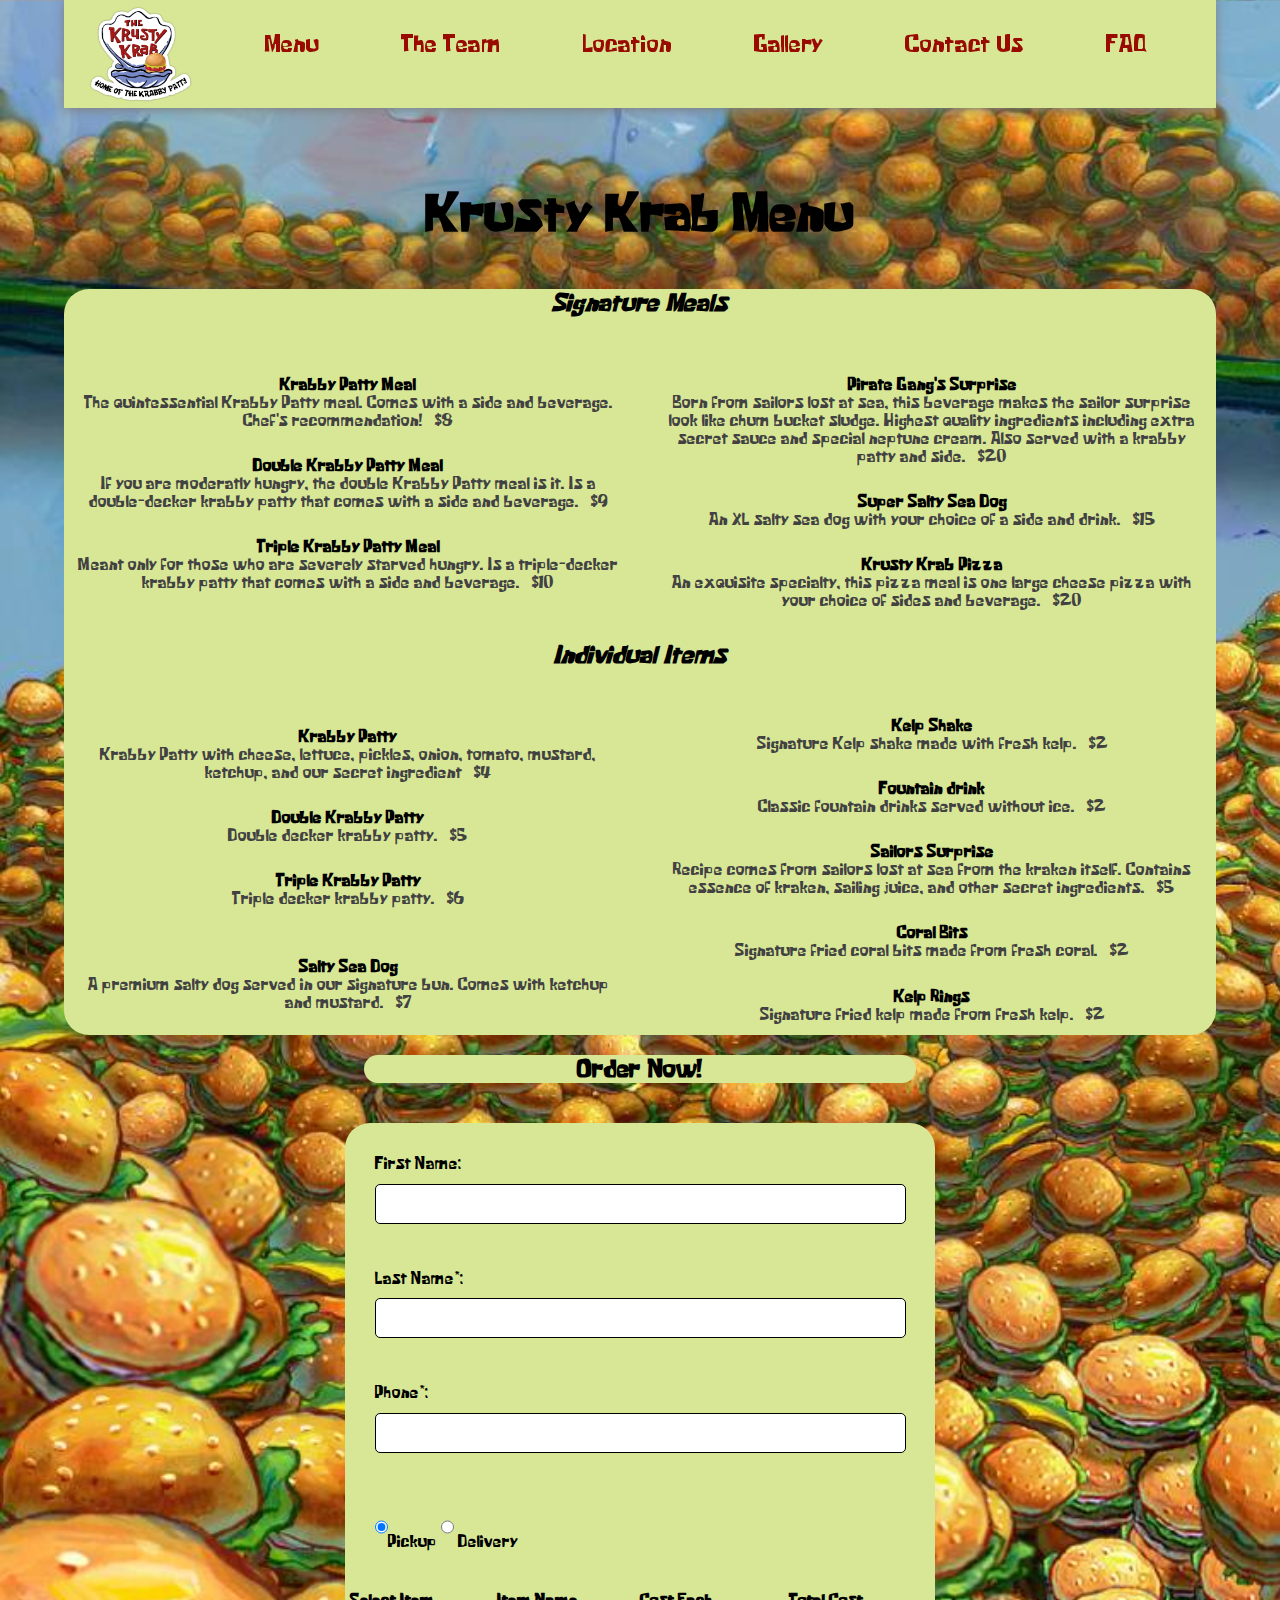
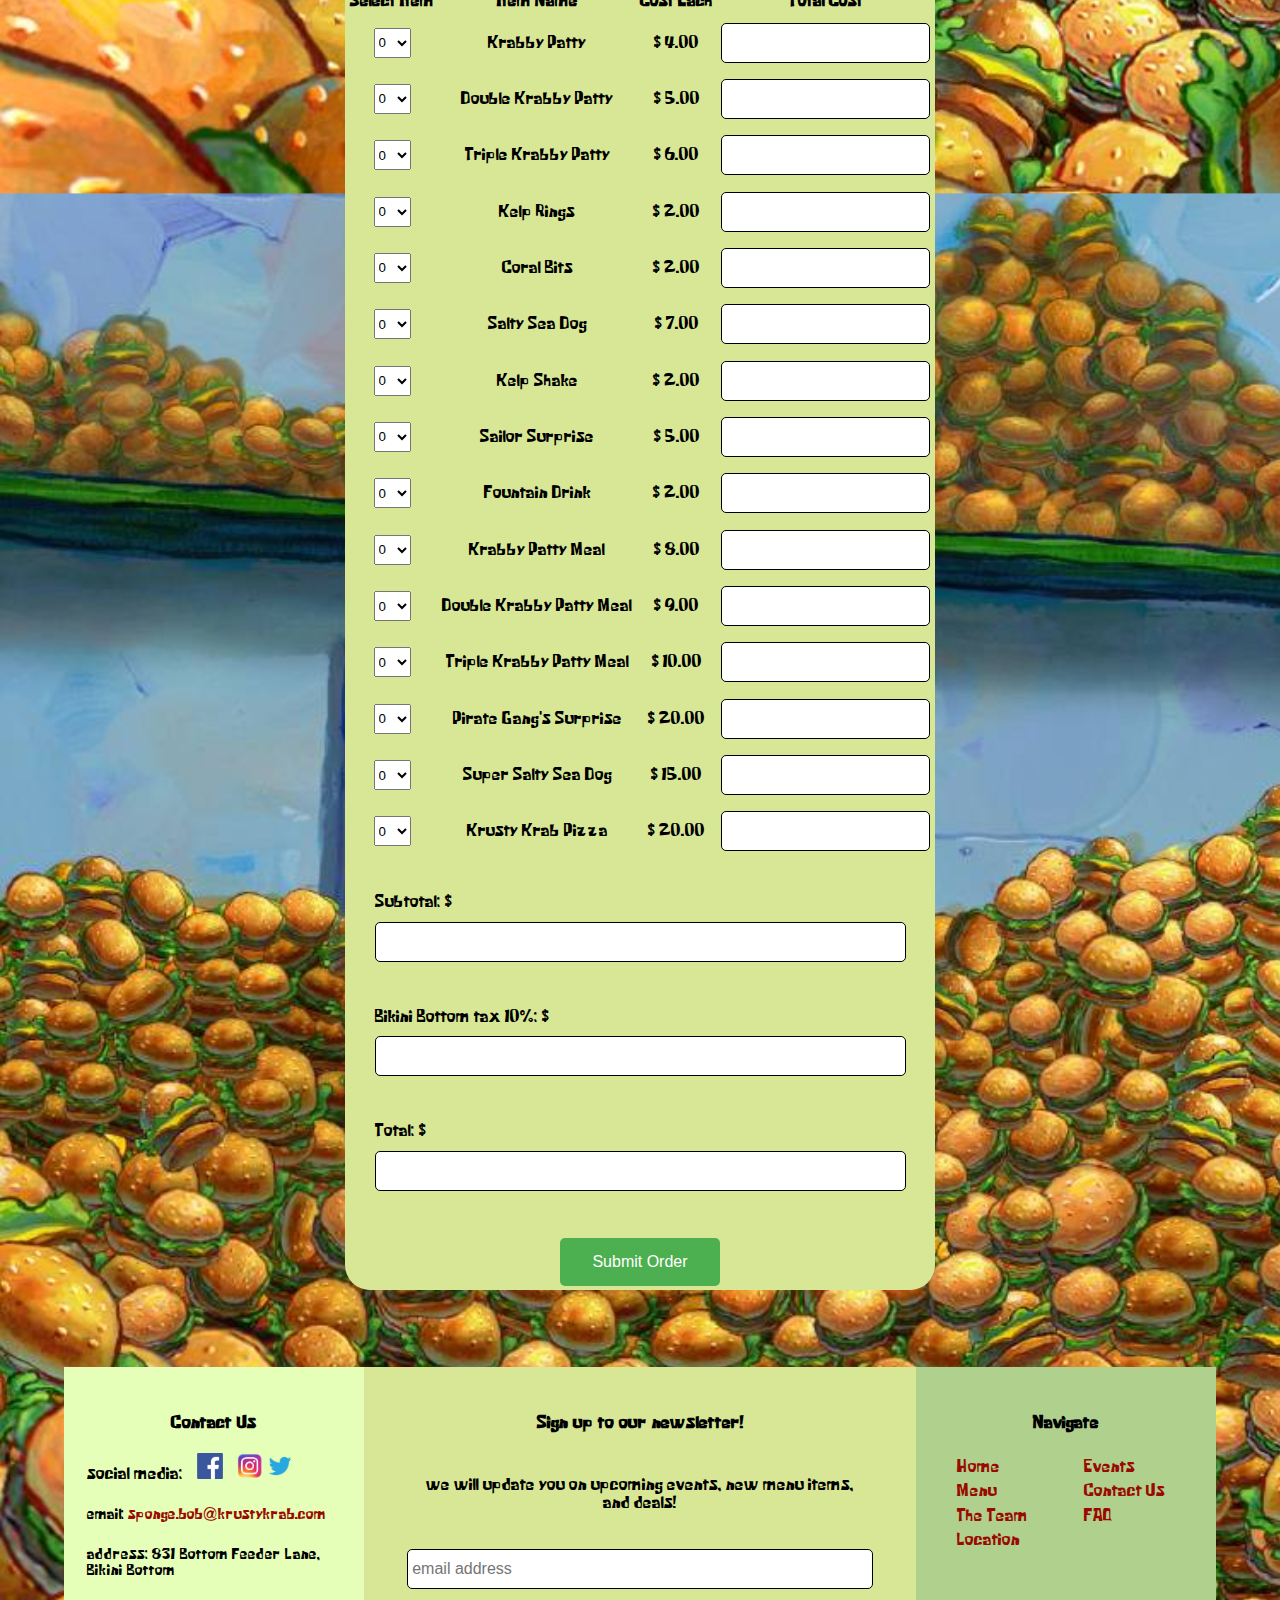
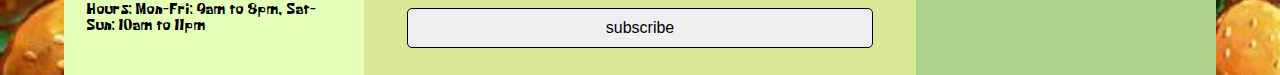
<file: menu.html>
<!DOCTYPE html>

<head>
    <meta http-equiv="Content-Type" content="text/html; charset=utf-8" />

    <!-- For our keywords, TA Victor told us we could include the same keywords on all our pages. -->
    <meta name="keywords" content="Spongebob, spongebob, Sponge Bob, Krusty Krab, Bikini Bottom, Krabby Patty, krabby patty, restaurant, burger, fast food, Mr. Krabs, Mr Krabs, cartoon restaurant">
        
    <title>Menu</title>
	<link rel="stylesheet" type="text/css" href="style.css">
	<link rel="stylesheet" type="text/css" href="NavBarStyle.css">
	<link rel="stylesheet" type="text/css" href="FooterStyle.css">
    <script src="https://code.jquery.com/jquery-3.6.0.slim.min.js" 
      integrity="sha256-u7e5khyithlIdTpu22PHhENmPcRdFiHRjhAuHcs05RI=" 
      crossorigin="anonymous">
    </script>
    <script>
    
      function MenuItem(name, cost)
      {
        this.name = name;
        this.cost=cost;
      }

      menuItems = new Array(
        new MenuItem("Krabby Patty", 4),
        new MenuItem("Double Krabby Patty", 5),
        new MenuItem("Triple Krabby Patty", 6),
        new MenuItem("Kelp Rings", 2),
        new MenuItem("Coral Bits", 2),
        new MenuItem("Salty Sea Dog", 7),
        new MenuItem("Kelp Shake", 2),
        new MenuItem("Sailor Surprise", 5),
        new MenuItem("Fountain Drink", 2),
        new MenuItem("Krabby Patty Meal", 8),
        new MenuItem("Double Krabby Patty Meal", 9),
        new MenuItem("Triple Krabby Patty Meal", 10),
        new MenuItem("Pirate Gang's Surprise", 20),
        new MenuItem("Super Salty Sea Dog", 15),
        new MenuItem("Krusty Krab Pizza", 20)
      );

      function makeSelect(name, minRange, maxRange)
      {
        var t= "";
        t = "<select name='" + name + "' size='1'>";
        for (j=minRange; j<=maxRange; j++)
          t += "<option>" + j + "</option>";
        t+= "</select>"; 
        return t;
      }

    </script>    

<style type="text/css">

	@import url('https://fonts.googleapis.com/css2?family=Chango&display=swap');

	@font-face {
  		font-family: 'KrustyFont';
  		src: URL('MenuFont.ttf') format('truetype');
	}

	
	.menuList {
	  color: #000000;
	  font-size: 20px;
	  background: #88ceca; 
	  padding: 1px 15px;	
	}
	
	form {
	  background-color: rgb(216, 231, 150);
	  margin : 20px;
	}

	h2 .headers {
	  background-color: #4a43b1
	}

	.errMsg {
	  color: #D20E11; border: solid 1px #d20e11; display:none;  padding: 1px 15px;
	}

	p {
		padding: 0.5% 0%;
		text-align: left;
    	margin: 5%;
	}

	.main {
		margin-top: 0px;
		max-height: 100%;
		max-width: 100%;
	}

	.main .inside {
		margin: 0px;
		vertical-align: middle;
		max-height: 100%;
		max-width: 100%;
		background-color: rgb(216, 231, 150);
		border-radius: 25px;
	}

	.food {
		column-count: 2;
	}

	.inside .row  {
		flex: 50%;
		padding: 2%;
		text-align: center;
	}

	#name_of_food {
		padding-top: 5%;
		font-weight: bold;
	}

	#food_descr {
		color: rgb(66, 66, 66);
	}

	h2 {
		text-align: center;
		background-color: rgb(216, 231, 150);
		margin-right: 300px;
		margin-left: 300px;
		color:#000000;
	}

	.button {
		background-color: #4CAF50;
		border: none;
		color: white;
		padding: 15px 32px;
		text-align: center;
		text-decoration: none;
		display: inline-block;
		font-size: 16px;
		margin: 4px 25%;
		cursor: pointer;
	}
	select {
		width: auto;
		height: 30px;
	}
	</style>

</head>

<body>
<div id="navBar">
	<!-- logo -->
	<span id="logo">
		<a href="index.html"> <img src="KrustyKrabLogo.png" height="100%"></a>
	</span>

	<span id="pages">
		<!-- Menu -->
		<span class="navBox">
			<a href="menu.html"> Menu </a>
		</span>

		<!-- The Team -->
		<span class="navBox">
			<a href="team.html"> The Team </a>
		</span>

		<!-- Location -->
		<span class="navBox">
			<a href="location.html"> Location </a>
		</span>

		<!-- Events / Gallery -->
		<span class="navBox">
			<a href="gallery.html"> Gallery </a>
		</span>

		<!-- Contact Us -->
		<span class="navBox">
			<a href="contact.html"> Contact Us </a>
		</span>

		<!-- FAQ -->
		<span class="navBox">
			<a href="faq.html"> FAQ </a>
		</span>
</div>



<h1>Krusty Krab Menu</h1>


	<div class= "main">
		<div class= "inside">
			<h2 style="text-align: center; font-size: 24px; 
			font-style: italic;">
			Signature Meals</h2>
			<div class="food">
				<div class= "row">
					<div id="name_of_food">
						Krabby Patty Meal
					</div>
					<div id="food_descr">
						The quintessential Krabby Patty meal. Comes with a side and beverage. 
						Chef's recommendation! &nbsp $8
					</div>
					<div id="name_of_food">
						Double Krabby Patty Meal
					</div>
					<div id="food_descr">
						If you are moderatly hungry, the double Krabby Patty meal is it. Is a double-decker krabby patty
						that comes with a side and beverage.  &nbsp $9
					</div>
					<div id="name_of_food">
						Triple Krabby Patty Meal
					</div>
					<div id="food_descr">
						Meant only for those who are severely starved hungry. Is a triple-decker krabby patty 
						that comes with a side and beverage.  &nbsp $10
					</div>
				</div>
				<div class= "row">
					<div id="name_of_food">
						Pirate Gang's Surprise
					</div>
					<div id="food_descr">
						Born from sailors lost at sea, this beverage makes the sailor surprise 
						look like chum bucket sludge. Highest quality ingredients including extra 
						secret sauce and special neptune cream. Also served with a krabby patty and side. &nbsp $20    
					</div>
					<div id="name_of_food">
						Super Salty Sea Dog
					</div>
					<div id="food_descr">
						An XL salty sea dog with your choice of a side and drink. &nbsp $15
					</div>
					<div id="name_of_food">
						Krusty Krab Pizza
					</div>
					<div id="food_descr">
						An exquisite specialty, this pizza meal is one large cheese pizza 
						with your choice of sides and beverage.  &nbsp $20   
					</div>
				</div>
			</div> 
			<h2 style="text-align: center; font-size: 24px; 
                font-style: italic;">
                Individual Items</h2>
                <div class="food">
                    <div class= "row">
                        <div id="name_of_food">
                            Krabby Patty
                        </div>
                        <div id="food_descr">
							Krabby Patty with cheese, lettuce, pickles, onion, tomato, 
							mustard, ketchup, and our secret ingredient &nbsp $4
                        </div>
                        <div id="name_of_food">
                            Double Krabby Patty
                        </div>
                        <div id="food_descr">
                            Double decker krabby patty. &nbsp $5
                        </div>
                        <div id="name_of_food">
                            Triple Krabby Patty
                        </div>
                        <div id="food_descr">
                            Triple decker krabby patty. &nbsp  $6
                        </div>
                    </div>
                    <div class="row">
                        <div id="name_of_food">
                            Salty Sea Dog
                        </div>
                        <div id="food_descr">
                            A premium salty dog served in our signature bun. Comes with 
							ketchup and mustard. &nbsp $7
                        </div>
                        <div id="name_of_food">
                            Kelp Shake
                        </div>
                        <div id="food_descr">
                            Signature Kelp shake made with fresh kelp. &nbsp $2
                        </div> 
                        <div id="name_of_food">
                            Fountain drink
                        </div>
                        <div id="food_descr">
                            Classic fountain drinks served without ice. &nbsp $2
                        </div> 
                        <div id="name_of_food">
                                Sailors Surprise
                        </div>
                        <div id="food_descr">
                            Recipe comes from sailors lost at sea from the kraken itself. 
							Contains essence of kraken, sailing juice, and other secret ingredients. &nbsp $5
                        </div>
                        <div id="name_of_food">
                            Coral Bits
                        </div>
                        <div id="food_descr">
                            Signature fried coral bits made from fresh coral.  &nbsp $2
                        </div>
                        <div id="name_of_food">
                            Kelp Rings
                        </div>
                        <div id="food_descr">
                            Signature fried kelp made from fresh kelp.  &nbsp $2
                        </div>
                    </div>
                 </div>
</div>
	</div>


  
  <h2 style="border-radius: 25px;">Order Now!</h2>

  <div style="text-align: center;">
  <form style="display:inline-block; border-radius: 25px;">
    <p>First Name: <input type="text"  name='fname' size="2" /></p>
    <p>Last Name*:  <input type="text"  name='lname' /></p>
    <div id="errlname" class="errMsg">Name is required</div>
    
    <p id="street">Street: <input type="text"  name='street' /></p>
    <div id="errstreet" class="errMsg">Street is required</div>
    
    <p id="city">City: <input type="text"  name='city' /></p>
    <div id="errcity" class="errMsg">City is required</div>
    
    <p>Phone*: <input type="text"  name='phone' /></p>
    <div id="errphone" class="errMsg">Phone is required</div>
    
    <p> 
      <input type="radio"  name="p_or_d" value = "pickup" checked="checked"/>Pickup  
      <input type="radio"  name='p_or_d' value = 'delivery'/>
      Delivery
    </p>

    <table border="0" cellpadding="3">
      <tr>
        <th>Select Item</th>
        <th>Item Name</th>
        <th>Cost Each</th>
        <th>Total Cost</th>
      </tr>

	  <script>

	  
		  
	  </script>

    <script>
		  

          var s = "";
          for (i=0; i< menuItems.length; i++)
          {
            s += "<tr><td>";
            s += makeSelect("quan" + i, 0, 10);
            s += "</td><td>" + menuItems[i].name + "</td>";
            s += "<td> $ " + menuItems[i].cost.toFixed(2) + "</td>";
            s += "<td><input type='text' name='cost'/></td></tr>";
          }
          document.writeln(s);

    </script>
	</table>


    <p>Subtotal: 
        $<input type="text"  name='subtotal' id="subtotal" />
    </p>
    <p>Bikini Bottom tax 10%:
       $ <input type="text"  name='tax' id="tax" />
    </p>
    <p>Total: $ <input type="text"  name='total' id="total" />
    </p>
    <input type="button" class="button" value="Submit Order" onclick="finish();"/>
     
    </form>

	</div>
</div>
    <script language="javascript">


  	var tax = 0;
	var	subtotal = 0;
	var	total = 0;
	var	massTax = 0.1;
	var	finalTax = document.getElementById("tax");
	var	finalSubtotal = document.getElementById("subtotal");
	var	finalTotal = document.getElementById("total");


	// dropdown quantities for menu items
	var krabbyPatty = document.getElementsByName("quan0");
	var doubleKrabbyPatty = document.getElementsByName("quan1");
	var tripleKrabbyPatty = document.getElementsByName("quan2");  
	var	kelpRings = document.getElementsByName("quan3");
  	var coralBits = document.getElementsByName("quan4");

	var	saltySeaDog = document.getElementsByName("quan5");
  	var kelpShake = document.getElementsByName("quan6");
	var sailorSurprise= document.getElementsByName("quan7");
	var fountainBev = document.getElementsByName("quan8");
	var krabbyPattyMeal = document.getElementsByName("quan9");

	var doubleKrabbyPattyMeal = document.getElementsByName("quan10");
	var tripleKrabbyPattyMeal = document.getElementsByName("quan11");  
	var pirateGangSurprise = document.getElementsByName("quan12");  
	var	superSaltySeaDog = document.getElementsByName("quan13");
	var krustyKrabPizza = document.getElementsByName("quan14");
	var	quanItem = [0, 0, 0, 0, 0, 0, 0, 0, 0, 0, 0, 0, 0, 0, 0];


	// the values for the quantity * item and the boxes that display the values
	var finalItemSubtotal = document.getElementsByName("cost");
	var	itemSubtotals = [0, 0, 0, 0, 0];


	// validating street and city/pickup vs delivery
	var street = document.getElementById("street"); 
	var	city = document.getElementById("city");


	// make sure street and city are not displayed at the start
	var	method = "pickup";
	street.style.display = "none";
	city.style.display = "none";


	// the hour, minute, and string that will be display in the order message
	// needs to be declared up here
	var hour;
	var	min;



	// Will check if phone number is valid
	function validateNumber() {
		var enteredNumber = document.getElementsByName("phone")[0].value;
        var phonenumber = /^\(?([0-9]{3})\)?[-. ]?([0-9]{3})[-. ]?([0-9]{4})$/;
        if(phonenumber.test(enteredNumber)){
            return true; 
        }
		return false;    
	}

	// calculates time the order will be ready for pickup or delivery
	function getTime() {
		var timing = 0
		var date = new Date();

		min = date.getMinutes();
		hour = date.getHours();

		if (method == "delivery") {
 			timing = 30;
 		} else if (method == "pickup") {
 			timing = 15;
 		}

		min += timing;
		hour += Math.floor(min / 60);
		min = Math.round(min % 60);


		// checks if it goes over to next day
	 	var dayornight;
	 	if (hour > 23) {
	 		hour = hour-24;  
	 	} 

		// formats minute correctly
		if (min < 10) {
			min = '0' + min;
		}
	}


	// adds event listeners for the dropdown menu
	window.onload = function () {
		krabbyPatty[0].addEventListener("change", function() {
			updateQuantity(0, krabbyPatty[0].selectedIndex);
		});

		doubleKrabbyPatty[0].addEventListener("change", function() {
			updateQuantity(1, doubleKrabbyPatty[0].selectedIndex);
		});

		tripleKrabbyPatty[0].addEventListener("change", function() {
			updateQuantity(2, tripleKrabbyPatty[0].selectedIndex);
		});

		kelpRings[0].addEventListener("change", function() {
			updateQuantity(3, kelpRings[0].selectedIndex);
		});

    coralBits[0].addEventListener("change", function() {
			updateQuantity(4, coralBits[0].selectedIndex);
		});

		saltySeaDog[0].addEventListener("change", function() {
			updateQuantity(5, saltySeaDog[0].selectedIndex);
		});

    kelpShake[0].addEventListener("change", function() {
			updateQuantity(6, kelpShake[0].selectedIndex);
		});

    sailorSurprise[0].addEventListener("change", function() {
			updateQuantity(7, sailorSurprise[0].selectedIndex);
		});

		fountainBev[0].addEventListener("change", function() {
			updateQuantity(8, fountainBev[0].selectedIndex);
		});

		krabbyPattyMeal[0].addEventListener("change", function() {
			updateQuantity(9, krabbyPattyMeal[0].selectedIndex);
		});

		doubleKrabbyPattyMeal[0].addEventListener("change", function() {
			updateQuantity(10, doubleKrabbyPattyMeal[0].selectedIndex);
		});

		tripleKrabbyPattyMeal[0].addEventListener("change", function() {
			updateQuantity(11, tripleKrabbyPattyMeal[0].selectedIndex);
		});

    	pirateGangSurprise[0].addEventListener("change", function() {
			updateQuantity(12, pirateGangSurprise[0].selectedIndex);
		});

		superSaltySeaDog[0].addEventListener("change", function() {
			updateQuantity(13, superSaltySeaDog[0].selectedIndex);
		});
		krustyKrabPizza[0].addEventListener("change", function() {
			updateQuantity(14, krustyKrabPizza[0].selectedIndex);
		});



		document.getElementsByName("p_or_d")[0].addEventListener("change", function() {
				street.style.display = "none";
				city.style.display = "none";
				document.getElementById("errcity").style.display = "none";
				document.getElementById("errstreet").style.display = "none";
				method = "pickup";
		});


		document.getElementsByName("p_or_d")[1].addEventListener("change", function() {
				street.style.display = "block";
				city.style.display = "block";
				method = "delivery";
		});
	}


	// updates the quantity of an item to the given number, calls other updates
	function updateQuantity(i, quantity) {
		var subtract = 0;
		if(quanItem[i] > quantity) {
			subtract = quantity - quanItem[i];
		}
		quanItem[i] = quantity;
		updateTotals(i, subtract);
	}

	//updates and displays the subtotal per item
	function updateTotals(i, subtract) {

		var subfromtotal = 0;
		if(subtract != 0) {
			subfromtotal = subtract * (1 * menuItems[i].cost);
		}
		itemSubtotals[i] = quanItem[i] * menuItems[i].cost;
		finalItemSubtotal[i].value = itemSubtotals[i].toFixed(2);
		

		updateCosts(i, subtract, subfromtotal);
	} 

	//updates and displays the subtotal, tax, and total boxes
	function updateCosts(i, subtract, subfromtotal) {
			if (subfromtotal != 0) {
				subtotal += subfromtotal;
			} else {
				subtotal += itemSubtotals[i];
			}

		tax = (subtotal * massTax);
		total = (subtotal + tax);

		finalSubtotal.value = subtotal.toFixed(2);
		finalTax.value = tax.toFixed(2);
		finalTotal.value = total.toFixed(2);
	}






	// checks for name and telephone, if delivery checks street/city, and if 
	function validate() {
		
		document.getElementById("errphone").style.display = "none";
		document.getElementById("errlname").style.display = "none";
		document.getElementById("errcity").style.display = "none";
		document.getElementById("errstreet").style.display = "none";

		var lName = document.getElementsByName("lname")[0].value;

		var validorder = true;

		if (lName == "") {
			document.getElementById("errlname").style.display = "inline-block";
			alert("Please enter your last name and resubmit.");
			validorder = false;
		}

		if (validateNumber() == false) {
			document.getElementById("errphone").style.display = "inline-block";
			alert("Please enter a valid phone number without characters or spaces and resubmit.");
			validorder = false;
		}

		//conditionals will check if delivery info is filled in
		if (method == "delivery") {
			orderStreet = document.getElementsByName("street")[0], 
			orderCity = document.getElementsByName("city")[0];

			if (orderStreet.value == "") {
				document.getElementById("errstreet").style.display = "inline-block";
				alert("Please enter street address and resubmit.");
				validorder = false;
			}

			if (orderCity.value == "") {
				document.getElementById("errcity").style.display = "inline-block";
				alert("Please enter city and resubmit.");
				validorder = false;
			}
		}

		if (finalTotal.value <= 0) {
			alert("Tou need to order at least one thing");
			validorder = false;
		}

		return validorder;
	}

	// called on click of submit - calls validate, then calls order display
	function finish() {
		if (validate() == true) {
			displayOrder();
		}
		return;
	}


	function displayOrder() {
		var orderWindow = window.open("", "_blank", "width = 1000, height = 1000");
		orderWindow.document.write(statement());
	}

	// composes the statement printed when displaying order
	function statement() {
		getTime();
		var orderStatement = "Thank you for ordering from The Krusty Krab! Your food will be ready at: " + hour + ":" + min + ".<br><br>Your order is: <br>";
		for (let i = 0; i < quanItem.length; i++) {
			if (quanItem[i] != 0) {
				orderStatement += menuItems[i].name + ": " + quanItem[i] + "<br><br>";
			}
		}
		orderStatement += "Here is the billing: <br>"
		orderStatement += "Subtotal: $" + subtotal.toFixed(2) + "</br>Tax: $" + tax.toFixed(2) + "<br>Total: $" + total.toFixed(2) + "<br><br>Enjoy!";
		return orderStatement;
	}


    </script>



<div id="footer">
	<div class="column left">
		<h4>
			Contact Us
		</h4>

		<div>
			<span>
				social media:
			</span>
			<span>
				<a href="https://www.facebook.com/TheKrustyKrabOfficial" target="blank"><img src="facebook-logo-png-2320.png" height="26px"></a>
			</span>
			<span>
				<a href="https://www.instagram.com/explore/tags/krustykrab/?hl=en" target="blank"><img src="instagram-logo-png-2428.png" height="26px"></a>
			</span>
			<span>
				<a href="https://twitter.com/krustykrabUSA" target="blank"><img src="twitter-logo-png-5860.png" height="26px"></a>
			</span>
		</div>

		<h5>
			email: <a href="mailto: sponge.bob@krustykrab.com">sponge.bob@krustykrab.com</a>
		</h5>

		<h5>
			address: 831 Bottom Feeder Lane, Bikini Bottom
		</h5>

		<h5>
			Hours: Mon-Fri: 9am to 8pm, Sat-Sun: 10am to 11pm
		</h5>
	</div>

	<div class="column middle">
		<h4>
			Sign up to our newsletter!
		</h4>

		<p style="text-align: center;">
			we will update you on upcoming events, new menu items, and deals!
		</p>

		<form>
			<input type="text" placeholder="email address" name="email" required>
			<input type="submit" value="subscribe" name="subscribe">
		</form>
	</div>

	<div class="column right">
		<h4>
			Navigate
		</h4>

		<div id="navLinks">
			<span class="navigate">
				<p><a href="index.html">Home</a></p>
				<p><a href="menu.html">Menu</a></p>
				<p><a href="team.html">The Team</a></p>
				<p><a href="location.html">Location</a></p>
			</span>
			<span class="navigate">
				<p><a href="events.html">Events</a></p>
				<p><a href="contact.html">Contact Us</a></p>
				<p><a href="faq.html">FAQ</a></p>
			</span>
		</div>

	</div>
</div>


</body>



</html>
</file>
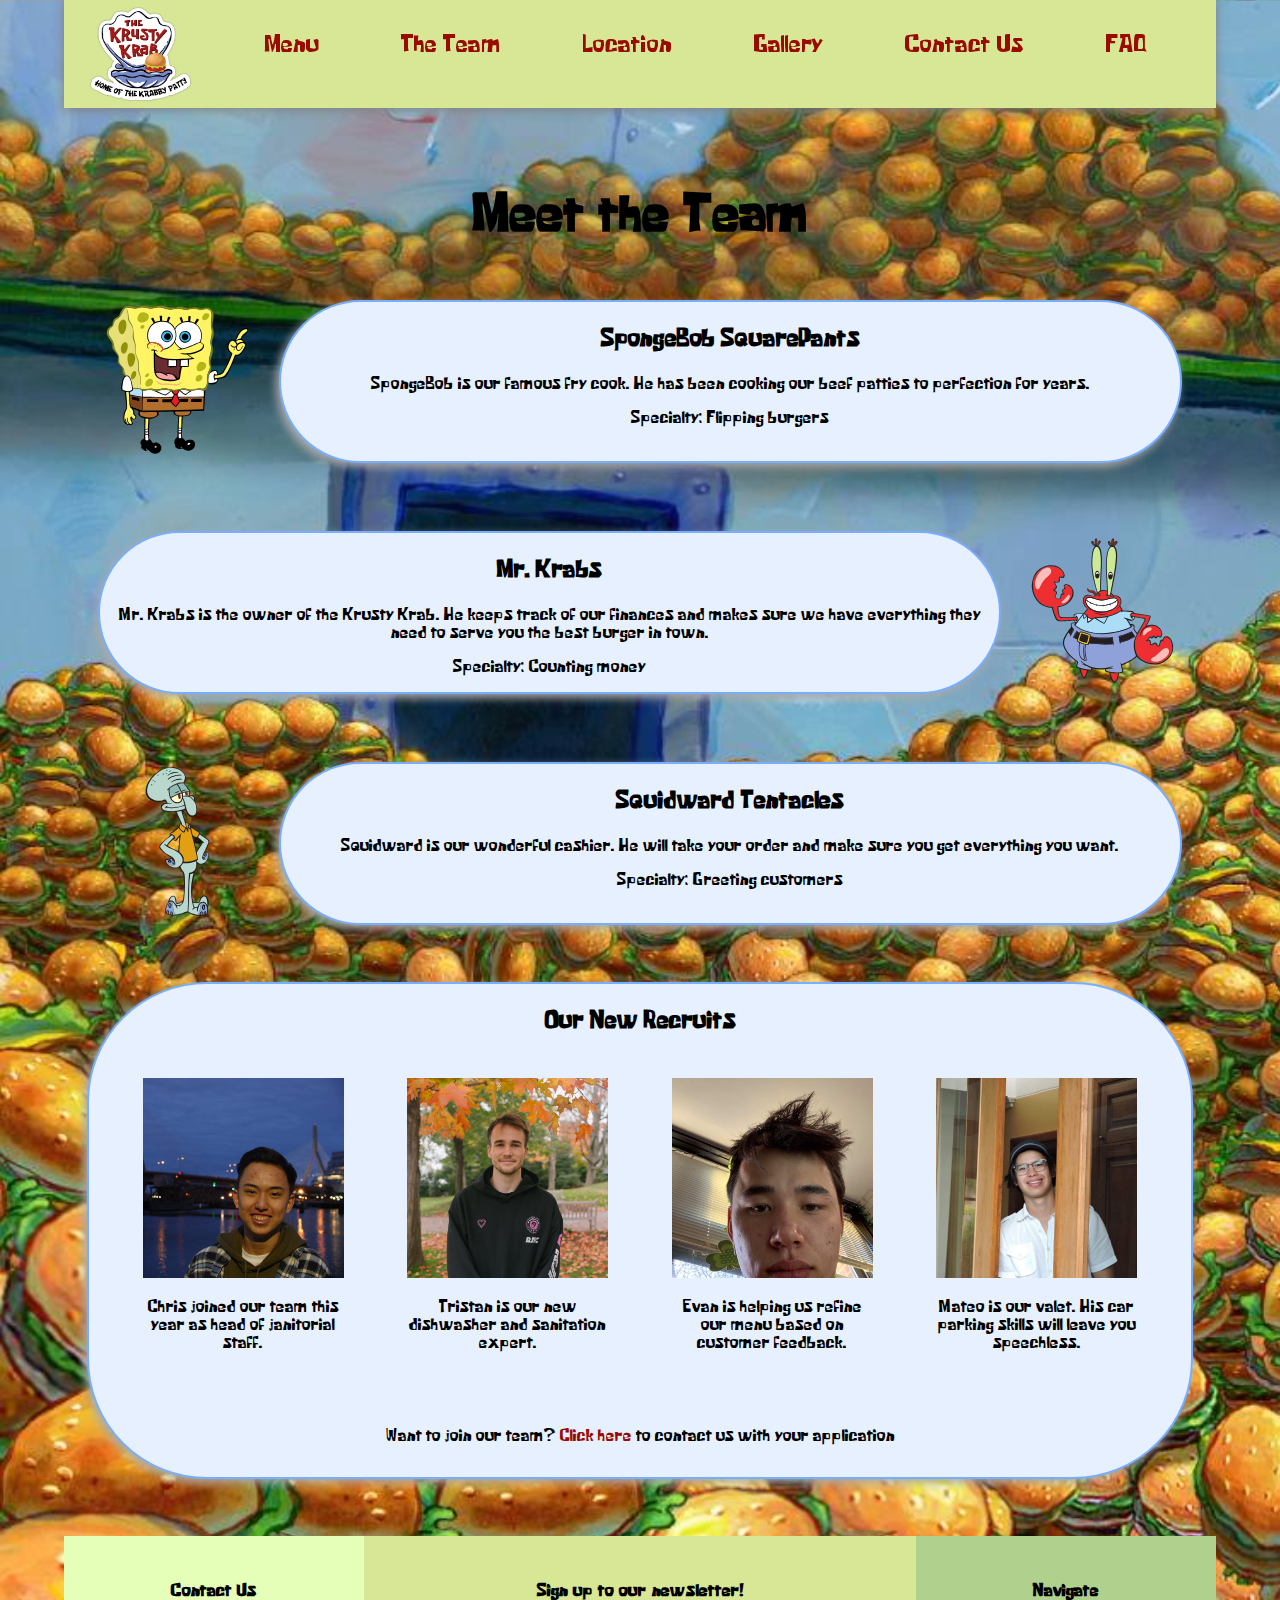
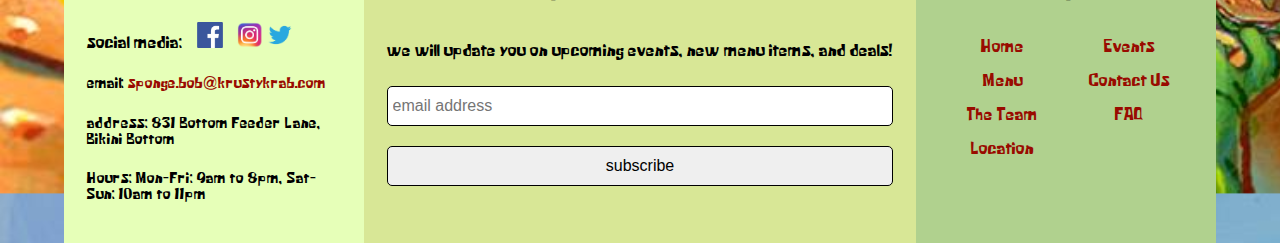
<file: team.html>
<!DOCTYPE html>
<html>
<head>
	<title>
		The Team
	</title>

	<!-- For our keywords, TA Victor told us we could include the same keywords on all our pages. -->
    <meta name="keywords" content="Spongebob, spongebob, Sponge Bob, Krusty Krab, Bikini Bottom, Krabby Patty, krabby patty, restaurant, burger, fast food, Mr. Krabs, Mr Krabs, cartoon restaurant">
        
	<link rel="stylesheet" type="text/css" href="style.css">
	<link rel="stylesheet" type="text/css" href="NavBarStyle.css">
	<link rel="stylesheet" type="text/css" href="FooterStyle.css">
	<link rel="stylesheet" type="text/css" href="teamStyle.css">
	
</head>
<body>
	<div id="navBar">
		<!-- logo -->
		<span id="logo">
			<a href="index.html"> <img src="KrustyKrabLogo.png" height="100%"></a>
		</span>

		<span id="pages">
			<!-- Menu -->
			<span class="navBox">
				<a href="menu.html"> Menu </a>
			</span>

			<!-- The Team -->
			<span class="navBox">
				<a href="team.html"> The Team </a>
			</span>

			<!-- Location -->
			<span class="navBox">
				<a href="location.html"> Location </a>
			</span>

			<!-- Events / Gallery -->
			<span class="navBox">
				<a href="gallery.html"> Gallery </a>
			</span>

			<!-- Contact Us -->
			<span class="navBox">
				<a href="contact.html"> Contact Us </a>
			</span>

			<!-- FAQ -->
			<span class="navBox">
				<a href="faq.html"> FAQ </a>
			</span>
	</div>
	<h1>
		Meet the Team
	</h1>

	<div class="Container">

		<div class="teamMember">
			<div class="boxElement left_col">
				<img src="SpongeBob_SquarePants_character.svg" width="100%"> 
			</div>

			<div class="boxElement right_col">
				<h3>
					SpongeBob SquarePants
				</h3>
				<p>
					SpongeBob is our famous fry cook. He has been cooking our beef patties to perfection for years.
				</p>
				<p>
					Specialty: Flipping burgers
				</p>
			</div>
		</div>



		<div class="teamMember">

			<div class="boxElement right_col">
				<h3>
					Mr. Krabs
				</h3>
				<p>
					Mr. Krabs is the owner of the Krusty Krab. He keeps track of our finances and makes sure we have everything they need to serve you the best burger in town.
				</p>
				<p>
					Specialty: Counting money
				</p>
			</div>

			<div class="boxElement left_col">
				<img src="Mr._Krabs.svg" width="100%"> 
			</div>
		</div>



		<div class="teamMember">
			<div class="boxElement left_col">
				<img src="Squidward_Tentacles.svg" width="100%"> 
			</div>

			<div class="boxElement right_col">
				<h3>
					Squidward Tentacles
				</h3>
				<p>
					Squidward is our wonderful cashier. He will take your order and make sure you get everything you want.
				</p>
				<p>
					Specialty: Greeting customers
				</p>
			</div>
		</div>

		<div id="recruitsContainer">
			<h3>
				Our New Recruits
			</h3>

			<div id="newRecruits">
				<div class="recruit">
					<img src="CHRIS.JPG" width="100%">

					<p>
						Chris joined our team this year as head of janitorial staff.
					</p>
				</div>

				<div class="recruit">
					<img src="TRISTAN.jpg" width="100%">

					<p>
						Tristan is our new dishwasher and sanitation expert.
					</p>
				</div>

				<div class="recruit">
					<img src="EVAN.JPG" width="100%">

					<p>
						Evan is helping us refine our menu based on customer feedback.
					</p>
				</div>

				<div class="recruit">
					<img src="MATEO.JPG" width="100%">

					<p>
						Mateo is our valet. His car parking skills will leave you speechless.
					</p>
				</div>
			</div>

			<p style="text-align: center; padding: 1.4%">
			Want to join our team? <a href="contact.html">Click here</a> to contact us with your application
			</p>

		</div>

	</div>

	<div id="footer">
		<div class="column left">
			<h4>
				Contact Us
			</h4>
	
			<div>
				<span>
					social media:
				</span>
				<span>
					<a href="https://www.facebook.com/TheKrustyKrabOfficial" target="blank"><img src="facebook-logo-png-2320.png" height="26px"></a>
				</span>
				<span>
					<a href="https://www.instagram.com/explore/tags/krustykrab/?hl=en" target="blank"><img src="instagram-logo-png-2428.png" height="26px"></a>
				</span>
				<span>
					<a href="https://twitter.com/krustykrabUSA" target="blank"><img src="twitter-logo-png-5860.png" height="26px"></a>
				</span>
			</div>
	
			<h5>
				email: <a href="mailto: sponge.bob@krustykrab.com">sponge.bob@krustykrab.com</a>
			</h5>
	
			<h5>
				address: 831 Bottom Feeder Lane, Bikini Bottom
			</h5>
	
			<h5>
				Hours: Mon-Fri: 9am to 8pm, Sat-Sun: 10am to 11pm
			</h5>
		</div>
	
		<div class="column middle">
			<h4>
				Sign up to our newsletter!
			</h4>
	
			<p style="text-align: center;">
				we will update you on upcoming events, new menu items, and deals!
			</p>
	
			<form>
				<input type="text" placeholder="email address" name="email" required>
				<input type="submit" value="subscribe" name="subscribe">
			</form>
		</div>
	
		<div class="right column">
			<h4>
				Navigate
			</h4>
	
			<div id="navLinks">
				<span class="navigate">
					<p><a href="index.html">Home</a></p>
					<p><a href="menu.html">Menu</a></p>
					<p><a href="team.html">The Team</a></p>
					<p><a href="location.html">Location</a></p>
				</span>
				<span class="navigate">
					<p><a href="events.html">Events</a></p>
					<p><a href="contact.html">Contact Us</a></p>
					<p><a href="faq.html">FAQ</a></p>
				</span>
			</div>
	
		</div>
	</div>
</body>
</html>
</file>
<file: style.css>
@import url('https://fonts.googleapis.com/css2?family=Chango&display=swap');

@font-face {
	  font-family: 'KrustyFont';
	  src: URL('MenuFont.ttf') format('truetype');
}

h1 {
	text-align: center;
	font-size: 4vw;
	margin-bottom: 4%;
	font-family: 'KrustyFont';
	padding-top: 8%;
}
@import url('https://fonts.googleapis.com/css2?family=Chango&display=swap');

	@font-face {
  		font-family: 'KrustyFont';
  		src: URL('MenuFont.ttf') format('truetype');
	}

body {
    padding: 4.5% 5% 0% 5%;
    margin: 0;
    background-image: url("krabbypatt.jpg");
    background-size: 2000px;
	font-family: 'KrustyFont';
}

#show_men {
		border: #000 3px;
		background: url("option_for_food.jpg") no-repeat center center;
		background-size: cover;
		height: 30vh;
		width: 100%;
		text-align: center;
}

#explore_menu {
	font-size: 50px;
	position: relative;
	color:#000;
	/* background-color: #e8f0f7; */
	background-color: #fff;

}


.display_hover {
	display: none;
}


.data {
    margin-left: auto;
    margin-right: auto;
    vertical-align: middle;
    text-align: center;
    padding: 0.3% 0;
    align-items: center;
}

input, textarea, .button {
	resize: none;
    margin: 8px 0;
    padding: 1%;
    font-size: 16px;
    border-radius: 5px;
    border: #000 2px solid;
    /* font-family: Garamond; */
}
input {
	height: 40px;
}

textarea {
	height: 64px;
}

.button {
	background-color: #fff;
	width: 160px;
	text-align: center;
	font-size: 12px;
	color:#000;
	padding: 6px;
	height: auto;
}

select {
	width: auto;
	height: 56px;
}

.display_hover:hover {
	/* position: absolute; */
	display: block;
}
.content {
    background-color: rgb(216, 231, 150);;
    /* height: 6000px; */
}

.about_us {
    font-style: italic;
    /* font-family: 'Merriweather Sans', sans-serif; */
    text-align: center;
    font-size: 28px;
}


a {
	text-decoration: none;
	/* color: #990b00; */
    color: #000;
}

a:hover {
    color: #faafc9;
}
</file>
<file: NavBarStyle.css>
@font-face {
  	font-family: 'KrustyFont';
  	src: URL('MenuFont.ttf') format('truetype');
}

#navBar {
	padding: 0px;
	top: 0px;
	display: flex;
	position: fixed;
	width: 90%;
	height: 12%;
	box-shadow: 0px 2px 10px gray;
	background-color: rgb(216, 231, 150);
}

#logo {
	flex: 7%;
	width: 7%;
	vertical-align: middle;
	padding: 0.5% 2.2%;
}

#pages {
	flex: 93%;
	justify-content: center;
	display: flex;
	width: 93%;
	height: 10%;
	vertical-align: middle;
}

.navBox {
	padding: 3% 4%;
	font-size: 1.8vw
}

a {
	text-decoration: none;
	color: #990b00;
}

a:hover {
	color: red;
}
</file>
<file: FooterStyle.css>
@font-face {
  	font-family: 'KrustyFont';
  	src: URL('MenuFont.ttf') format('truetype');
}

h4 {
	font-size: 1.3vw;
	text-align: center;
	margin-bottom: 8%;
}

h5 {
	font-size: 1.1vw;
	font-weight: normal;
}

input[type=text], input[type=submit] {
	width: 100%;
	padding: 1%;
	margin: 2% 0%;
	border: 1px solid #000;
	box-sizing: border-box;
}

.navigate {
	flex: 1;
	margin: 0% 5%;
	vertical-align: top;
}

#navLinks {
	text-align: center;
	display: flex;
}

#footer {
	margin-top: 5%;
	display: flex;
	height: 24vw;
}

.column {
	float: left;
	padding: 2%;
}

.left {
	width: 25%;
	background-color: #e6ffb8;
}

.middle {
	width: 50%;
	background-color: rgb(216, 231, 150);
}

.right {
	width: 25%;
	background-color: #b0d18e;
}

.responsiveImage {
	width: 10%;
	height: auto;
}
</file>
<file: faqStyle.css>
#container {
	background-color: rgb(216, 231, 150);
	border-style: solid;
	border-width: 1px;
	border-color: #000;
	margin: 0% 5%;
	padding: 4% 2%;
	border-radius: 10%;
}

.question {
	text-align: center;
	font-size: 1.5vw;
	margin: 2%;
	text-decoration: underline;
}

.answer {
	text-align: center;
	font-size: 1.2vw;
	margin: 1%;
	padding-bottom: 4%;
}

h1 {
	text-align: center;
	font-size: 4vw;
	margin-bottom: 4%;
}
</file>
<file: teamStyle.css>
h3 {
	font-size: 1.8vw;
	text-align: center;
}

.teamMember {
	display: flex;
	margin: 2%;
	padding-bottom: 2%;
}

.boxElement {
	float: left;
	margin: 1%;
	text-align: center;
}

.left_col {
	width: 15%;
}

.right_col {
	width: 85%;
	border-width: 2px;
	border-style: solid;
	border-radius: 120px;
	border-color: #78aeff;
	box-shadow: -3px 4px 10px #aaa;
	background-color: #e6f0ff;
}

#newRecruits {
	display: flex;
	margin: 2%;
}

.recruit {
	flex: 1;
	margin: 2%;
	padding: 0% 1%;
	text-align: center;
}

#recruitsContainer {
	border-width: 2px;
	border-style: solid;
	border-radius: 120px;
	border-color: #78aeff;
	box-shadow: -3px 4px 10px #aaa;
	background-color: #e6f0ff;
	margin: 2%;
}
</file>
